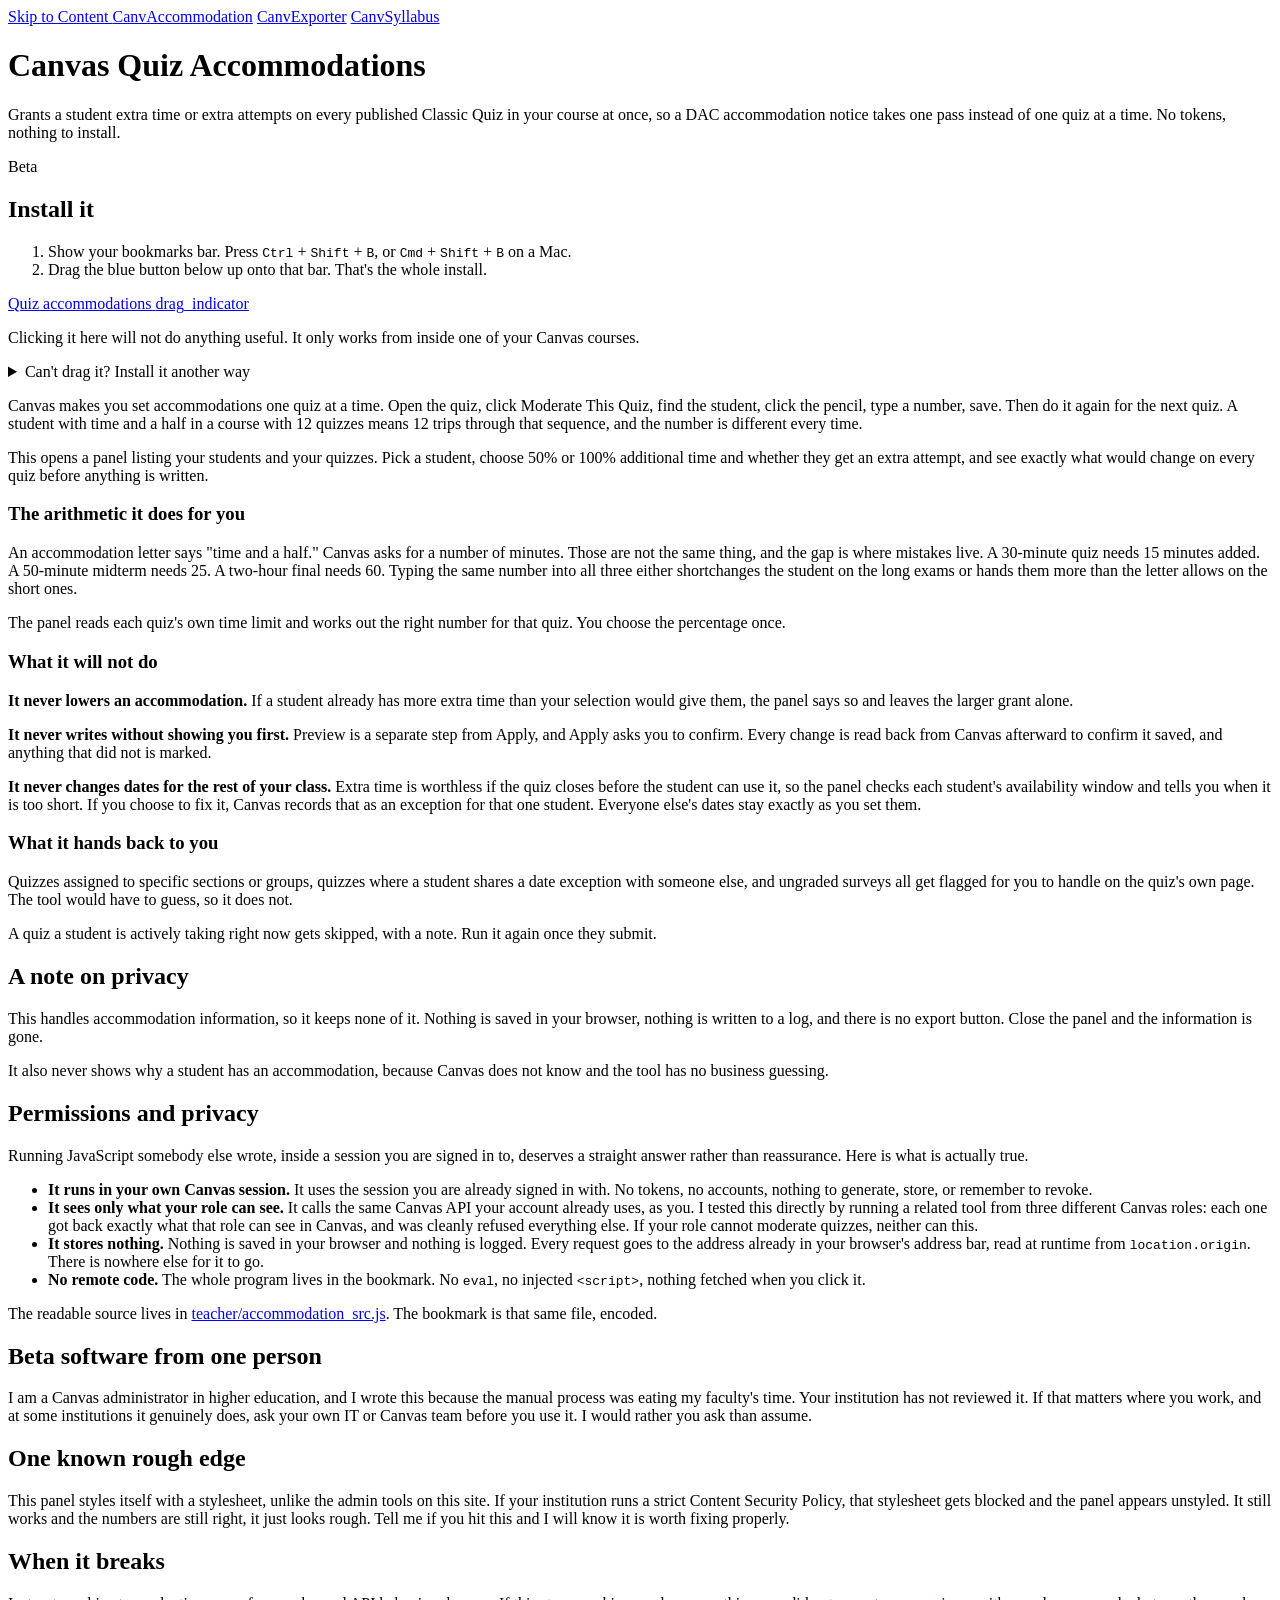
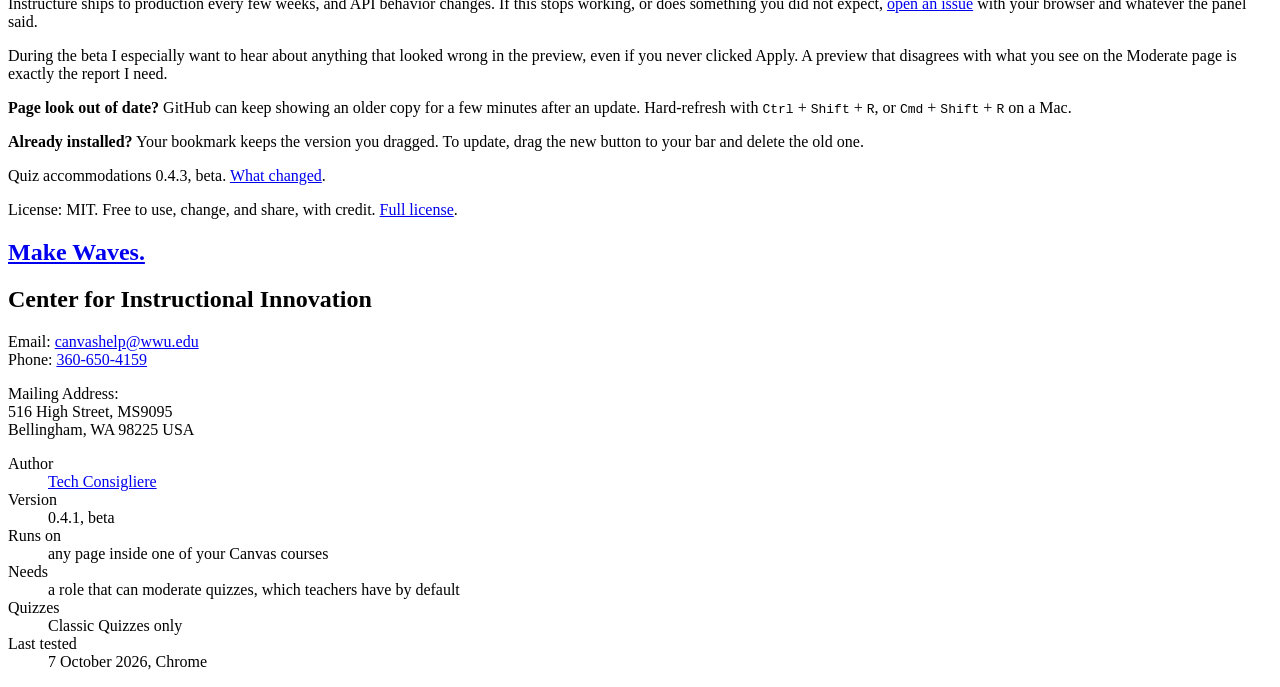
<file: index.html>
<!doctype html>
<html lang="en">
<head>
  <meta charset="utf-8">
  <meta name="viewport" content="width=device-width, initial-scale=1">
  <title>Canvas quiz accommodations</title>
  <meta name="description" content="Small browser tools for your own Canvas courses. Your account, your permissions, no tokens, nothing to install.">
  
</head>
<body>
  <header>
    <a href="#main-content" class="skip-link"><span class="skip-link-text">Skip to Content </span></a>
    
    <wwu-header sitename="Canvas Tools" sitename-link='https://canvastools.wwu.edu'></wwu-header>
    <wwu-main-nav>      
      <a href="https://wwu-webtech.github.io/CanvAccommodation/">CanvAccommodation</a>              
      <a href="https://wwu-webtech.github.io/CanvExporter">CanvExporter</a>          
      <a href="https://wwu-webtech.github.io/CanvSyllabus/">CanvSyllabus</a>     
    </wwu-main-nav>
  </header>
  
  <main id="main-content" class="page-content">
    <div class="region-wrapper">
      <div class="layout layout--onecol">
        <h1 class="text-align-center">Canvas Quiz Accommodations</h1>
        <div class="layout__region layout__region--content">          
          <p>Grants a student extra time or extra attempts on every published Classic Quiz in your course at once, so a DAC accommodation notice takes one pass instead of one quiz at a time. No tokens, nothing to install.</p>
          <div class="taxonomy-terms standard-margin--bottom"><span class="taxonomy-term">Beta</span></div>
          
          <div class="lightest-blue-bg standard-padding double-margin--top" id="install">
            <h2 class="no-margin--top">Install it</h2>
            <ol>
              <li>Show your bookmarks bar. Press <kbd>Ctrl</kbd> + <kbd>Shift</kbd> + <kbd>B</kbd>, or <kbd>Cmd</kbd> + <kbd>Shift</kbd> + <kbd>B</kbd> on a Mac.</li>
              <li>Drag the blue button below up onto that bar. That's the whole install.</li>
            </ol>
            <!-- TC:BOOKMARKLET src="teacher/accommodation.bookmarklet.txt" label="Quiz accommodations" -->
            <a class="cta with-icon" href="javascript:/*%0A%20*%20Quiz%20Accommodations%20for%20Canvas%20Classic%20Quizzes,%20v0.4%0A%20*%20techconsigliere%0A%20*%0A%20*%20Run%20from%20any%20page%20inside%20a%20Canvas%20course.%20It%20uses%20the%20signed-in%20user%27s%20own%0A%20*%20session%20and%20permissions.%20It%20reads%20the%20course%27s%20quizzes,%20the%20student%20roster,%0A%20*%20existing%20quiz%20extensions,%20and%20date%20overrides;%20previews%20what%20the%20chosen%0A%20*%20accommodations%20would%20change;%20and,%20only%20after%20the%20instructor%20confirms,%20writes%0A%20*%20those%20changes%20to%20Canvas%20and%20re-reads%20them%20to%20verify.%0A%20*%0A%20*%20Extensions%20are%20only%20ever%20raised,%20never%20reduced%20or%20removed.%20Where%20a%20quiz%27s%0A%20*%20availability%20window%20is%20too%20short%20for%20a%20student%27s%20accommodated%20time,%20the%0A%20*%20instructor%20can%20opt%20in%20to%20an%20individual%20date%20override%20for%20that%20student;%20the%0A%20*%20quiz%27s%20dates%20for%20the%20rest%20of%20the%20class%20never%20change.%0A%20*%0A%20*%20It%20stores%20nothing%20in%20the%20browser%20and%20sends%20nothing%20anywhere%20except%20the%0A%20*%20Canvas%20host%20it%20runs%20on.%0A%20*%0A%20*%20v0.4%0A%20*%20%20-%20Roster%20includes%20invited%20students%20%28enrolled%20but%20not%20yet%20accepted%29,%20who%20are%0A%20*%20%20%20%20most%20of%20the%20roster%20in%20week%20one,%20which%20is%20exactly%20when%20accommodation%0A%20*%20%20%20%20letters%20arrive.%20Their%20rows%20are%20tagged.%0A%20*%20%20-%20A%20403%20from%20a%20tripped%20rate%20limiter%20no%20longer%20reports%20itself%20as%20a%0A%20*%20%20%20%20permissions%20problem.%20The%20tool%20backs%20off,%20retries,%20and%20says%20which%20it%20was.%0A%20*/%0A%28%28%29%20=%3E%20%7B%0A%20%20%27use%20strict%27;%0A%0A%20%20const%20TOOL_ID%20=%20%27qacc-tool%27;%0A%20%20const%20VERSION%20=%20%270.4.3%27;%0A%20%20const%20HOME%20=%20%27https://techconsigliere.github.io/CanvAccommodation/%27;%0A%20%20const%20CONCURRENCY%20=%203;%20%20%20%20%20%20%20%20//%20reads%20in%20flight%20at%20once%20while%20loading%0A%20%20const%20RATE_FLOOR%20=%20150;%20%20%20%20%20%20%20//%20pause%20briefly%20when%20X-Rate-Limit-Remaining%20drops%20below%20this%0A%20%20const%20RATE_RETRIES%20=%203;%20%20%20%20%20%20%20//%20retries%20after%20a%20rate-limit%20refusal%0A%20%20const%20RATE_BACKOFF%20=%202000;%20%20%20%20//%20ms,%20multiplied%20by%20the%20attempt%20number%0A%0A%20%20//%20Running%20the%20bookmarklet%20a%20second%20time%20closes%20the%20panel.%0A%20%20const%20alreadyOpen%20=%20document.getElementById%28TOOL_ID%29;%0A%20%20if%20%28alreadyOpen%29%20%7B%20alreadyOpen.remove%28%29;%20return;%20%7D%0A%0A%20%20const%20match%20=%20location.pathname.match%28/%5E%5C/courses%5C/%28%5Cd+%29/%29;%0A%20%20if%20%28!match%29%20%7B%0A%20%20%20%20alert%28%27Quiz%20Accommodations:%20open%20a%20page%20inside%20a%20Canvas%20course,%20then%20run%20it%20again.%27%29;%0A%20%20%20%20return;%0A%20%20%7D%0A%20%20const%20courseId%20=%20match%5B1%5D;%0A%20%20const%20previousFocus%20=%20document.activeElement;%0A%0A%20%20//%20The%20access%20center%27s%20criteria.%20Extra%20time%20is%20one%20choice;%20the%20extra%20attempt%20is%20independent.%0A%20%20const%20TIME_PRESETS%20=%20%7B%0A%20%20%20%20none:%20%7B%20label:%20%27No%20extra%20time%27,%20%20%20%20%20%20%20%20extra:%20%28%29%20=%3E%200%20%7D,%0A%20%20%20%20p50:%20%20%7B%20label:%20%2750%25%20additional%20time%27,%20%20extra:%20%28limit%29%20=%3E%20Math.ceil%28limit%20*%200.5%29%20%7D,%0A%20%20%20%20p100:%20%7B%20label:%20%27100%25%20additional%20time%27,%20extra:%20%28limit%29%20=%3E%20limit%20%7D,%0A%20%20%7D;%0A%0A%20%20const%20TYPE_LABELS%20=%20%7B%0A%20%20%20%20practice_quiz:%20%27Practice%20quiz%27,%0A%20%20%20%20graded_survey:%20%27Graded%20survey%27,%0A%20%20%20%20survey:%20%27Ungraded%20survey%27,%0A%20%20%7D;%0A%0A%20%20const%20ACTION_TEXT%20=%20%7B%0A%20%20%20%20write:%20%27would%20write%27,%0A%20%20%20%20ok:%20%27already%20set%27,%0A%20%20%20%20kept:%20%27larger%20existing%20grant%20kept%27,%0A%20%20%7D;%0A%0A%20%20//%20How%20the%20instructor%20can%20resolve%20a%20window%20that%27s%20too%20short,%20for%20one%20student%20only.%0A%20%20const%20DATE_FIX_LABELS%20=%20%7B%0A%20%20%20%20none:%20%27Leave%20dates%20as%20they%20are%27,%0A%20%20%20%20extend:%20%27Extend%20%22Available%20until%22%20for%20this%20student%27,%0A%20%20%20%20earlier:%20%27Open%20earlier%20for%20this%20student%27,%0A%20%20%7D;%0A%0A%20%20//%20API%20field%20name%20-%3E%20our%20quiz/date%20property%20name.%0A%20%20const%20DATE_FIELDS%20=%20%7B%20unlock_at:%20%27unlockAt%27,%20due_at:%20%27dueAt%27,%20lock_at:%20%27lockAt%27%20%7D;%0A%0A%20%20const%20RATE_MESSAGE%20=%20%27Canvas%20is%20rate%20limiting%20these%20requests,%20which%20is%20a%20throttle,%20not%20a%20%27%20+%0A%20%20%20%20%27permissions%20problem.%20Wait%20a%20minute%20and%20run%20it%20again.%27;%0A%0A%20%20//%20Becomes%20true%20once%20Canvas%20has%20shown%20us%20an%20extension%20for%20a%20student%20who%20hasn%27t%0A%20%20//%20started%20a%20quiz%20%28a%20%22settings_only%22%20quiz%20submission%29.%20Until%20then%20we%20can%27t%20be%0A%20%20//%20sure%20the%20extension%20list%20includes%20them,%20which%20matters%20for%20the%20never-reduce%20rule.%0A%20%20let%20settingsOnlyConfirmed%20=%20false;%0A%0A%20%20/*%20----------------%20Canvas%20API%20----------------%20*/%0A%0A%20%20class%20ApiError%20extends%20Error%20%7B%0A%20%20%20%20constructor%28status,%20detail,%20rateLimited%20=%20false%29%20%7B%0A%20%20%20%20%20%20super%28%60Canvas%20returned%20$%7Bstatus%7D$%7Bdetail%20?%20%60:%20$%7Bdetail%7D%60%20:%20%27%27%7D%60%29;%0A%20%20%20%20%20%20this.status%20=%20status;%0A%20%20%20%20%20%20this.rateLimited%20=%20rateLimited;%0A%20%20%20%20%7D%0A%20%20%7D%0A%0A%20%20const%20sleep%20=%20%28ms%29%20=%3E%20new%20Promise%28%28resolve%29%20=%3E%20setTimeout%28resolve,%20ms%29%29;%0A%0A%20%20//%20Session-authenticated%20Canvas%20responses%20may%20start%20with%20%22while%281%29;%22%20as%0A%20%20//%20JSON-hijacking%20protection,%20so%20strip%20it%20before%20parsing%20instead%20of%20res.json%28%29.%0A%20%20const%20parseCanvasJson%20=%20%28text%29%20=%3E%20JSON.parse%28text.replace%28/%5Ewhile%5C%281%5C%29;/,%20%27%27%29%29;%0A%0A%20%20function%20firstErrors%28body%29%20%7B%0A%20%20%20%20const%20errs%20=%20body%20%26%26%20body.errors;%0A%20%20%20%20if%20%28Array.isArray%28errs%29%29%20return%20errs.map%28%28e%29%20=%3E%20e.message%20%7C%7C%20String%28e%29%29.join%28%27;%20%27%29;%0A%20%20%20%20if%20%28errs%20%26%26%20typeof%20errs%20===%20%27object%27%29%20%7B%0A%20%20%20%20%20%20return%20Object.values%28errs%29.flat%28%29.map%28%28e%29%20=%3E%20e.message%20%7C%7C%20String%28e%29%29.join%28%27;%20%27%29;%0A%20%20%20%20%7D%0A%20%20%20%20return%20%28body%20%26%26%20body.message%29%20%7C%7C%20%27%27;%0A%20%20%7D%0A%0A%20%20//%20Canvas%20answers%20a%20tripped%20rate%20limiter%20with%20403%20and%20a%20body%20that%20names%20it,%0A%20%20//%20which%20is%20indistinguishable%20from%20a%20permissions%20refusal%20unless%20you%20read%20the%0A%20%20//%20body.%20Telling%20a%20teacher%20they%20lack%20rights%20they%20actually%20hold%20sends%20them%20to%0A%20%20//%20the%20help%20desk%20with%20the%20wrong%20diagnosis,%20so%20check,%20back%20off,%20and%20retry.%20A%0A%20%20//%20throttled%20request%20is%20refused%20at%20the%20gate%20and%20never%20processed,%20so%20retrying%0A%20%20//%20it%20cannot%20double-apply%20a%20write.%0A%20%20async%20function%20request%28url,%20init%29%20%7B%0A%20%20%20%20for%20%28let%20attempt%20=%200;%20;%20attempt++%29%20%7B%0A%20%20%20%20%20%20const%20res%20=%20await%20fetch%28url,%20init%29;%0A%20%20%20%20%20%20if%20%28res.ok%29%20return%20res;%0A%0A%20%20%20%20%20%20const%20text%20=%20await%20res.text%28%29;%0A%20%20%20%20%20%20const%20limited%20=%20res.status%20===%20403%20%26%26%20/rate%20limit%20exceeded/i.test%28text%29;%0A%20%20%20%20%20%20if%20%28limited%20%26%26%20attempt%20%3C%20RATE_RETRIES%29%20%7B%0A%20%20%20%20%20%20%20%20await%20sleep%28RATE_BACKOFF%20*%20%28attempt%20+%201%29%29;%0A%20%20%20%20%20%20%20%20continue;%0A%20%20%20%20%20%20%7D%0A%20%20%20%20%20%20let%20detail%20=%20%27%27;%0A%20%20%20%20%20%20if%20%28limited%29%20%7B%0A%20%20%20%20%20%20%20%20detail%20=%20%27rate%20limit%20exceeded%27;%0A%20%20%20%20%20%20%7D%20else%20%7B%0A%20%20%20%20%20%20%20%20try%20%7B%20detail%20=%20firstErrors%28parseCanvasJson%28text%29%29;%20%7D%20catch%20%7B%20/*%20keep%20status%20only%20*/%20%7D%0A%20%20%20%20%20%20%7D%0A%20%20%20%20%20%20throw%20new%20ApiError%28res.status,%20detail,%20limited%29;%0A%20%20%20%20%7D%0A%20%20%7D%0A%0A%20%20//%20Canvas%20paginates%20with%20an%20RFC%205988%20Link%20header;%20follow%20rel=%22next%22%20until%20it%27s%20gone.%0A%20%20function%20nextLink%28header%29%20%7B%0A%20%20%20%20if%20%28!header%29%20return%20null;%0A%20%20%20%20for%20%28const%20part%20of%20header.split%28%27,%27%29%29%20%7B%0A%20%20%20%20%20%20const%20m%20=%20part.match%28/%3C%28%5B%5E%3E%5D+%29%3E;%5Cs*rel=%22next%22/%29;%0A%20%20%20%20%20%20if%20%28m%29%20return%20m%5B1%5D;%0A%20%20%20%20%7D%0A%20%20%20%20return%20null;%0A%20%20%7D%0A%0A%20%20async%20function%20getAll%28path,%20unwrap%20=%20%28body%29%20=%3E%20body%29%20%7B%0A%20%20%20%20let%20url%20=%20path%20+%20%28path.includes%28%27?%27%29%20?%20%27%26%27%20:%20%27?%27%29%20+%20%27per_page=100%27;%0A%20%20%20%20const%20items%20=%20%5B%5D;%0A%20%20%20%20while%20%28url%29%20%7B%0A%20%20%20%20%20%20const%20res%20=%20await%20request%28url,%20%7B%0A%20%20%20%20%20%20%20%20credentials:%20%27same-origin%27,%0A%20%20%20%20%20%20%20%20cache:%20%27no-store%27,%20%20//%20verification%20reads%20must%20come%20from%20Canvas,%20never%20the%20browser%20cache%0A%20%20%20%20%20%20%20%20headers:%20%7B%20Accept:%20%27application/json%27%20%7D,%0A%20%20%20%20%20%20%7D%29;%0A%20%20%20%20%20%20items.push%28...unwrap%28parseCanvasJson%28await%20res.text%28%29%29%29%29;%0A%20%20%20%20%20%20const%20remaining%20=%20Number%28res.headers.get%28%27X-Rate-Limit-Remaining%27%29%29;%0A%20%20%20%20%20%20if%20%28remaining%20%26%26%20remaining%20%3C%20RATE_FLOOR%29%20await%20sleep%281000%29;%0A%20%20%20%20%20%20url%20=%20nextLink%28res.headers.get%28%27Link%27%29%29;%0A%20%20%20%20%7D%0A%20%20%20%20return%20items;%0A%20%20%7D%0A%0A%20%20async%20function%20readSubmissions%28quizId%29%20%7B%0A%20%20%20%20const%20subs%20=%20await%20getAll%28%0A%20%20%20%20%20%20%60/api/v1/courses/$%7BcourseId%7D/quizzes/$%7BquizId%7D/submissions%60,%0A%20%20%20%20%20%20%28body%29%20=%3E%20body.quiz_submissions%20%7C%7C%20%5B%5D%0A%20%20%20%20%29;%0A%20%20%20%20const%20byUser%20=%20new%20Map%28%29;%0A%20%20%20%20for%20%28const%20s%20of%20subs%29%20%7B%0A%20%20%20%20%20%20byUser.set%28s.user_id,%20s%29;%0A%20%20%20%20%20%20if%20%28s.workflow_state%20===%20%27settings_only%27%29%20settingsOnlyConfirmed%20=%20true;%0A%20%20%20%20%7D%0A%20%20%20%20return%20byUser;%0A%20%20%7D%0A%0A%20%20const%20readOverrides%20=%20%28assignmentId%29%20=%3E%0A%20%20%20%20getAll%28%60/api/v1/courses/$%7BcourseId%7D/assignments/$%7BassignmentId%7D/overrides%60%29;%0A%0A%20%20//%20Canvas%20puts%20the%20CSRF%20token%20in%20a%20cookie;%20state-changing%20requests%20must%20echo%20it%0A%20%20//%20back%20in%20a%20header.%20URL-decode%20it%20first,%20since%20the%20cookie%20value%20is%20encoded.%0A%20%20function%20csrfToken%28%29%20%7B%0A%20%20%20%20const%20m%20=%20document.cookie.match%28/%28?:%5E%7C;%5Cs*%29_csrf_token=%28%5B%5E;%5D+%29/%29;%0A%20%20%20%20return%20m%20?%20decodeURIComponent%28m%5B1%5D%29%20:%20null;%0A%20%20%7D%0A%0A%20%20async%20function%20send%28method,%20path,%20body,%20token%29%20%7B%0A%20%20%20%20await%20request%28path,%20%7B%0A%20%20%20%20%20%20method,%0A%20%20%20%20%20%20credentials:%20%27same-origin%27,%0A%20%20%20%20%20%20headers:%20%7B%0A%20%20%20%20%20%20%20%20%27Content-Type%27:%20%27application/json%27,%0A%20%20%20%20%20%20%20%20Accept:%20%27application/json%27,%0A%20%20%20%20%20%20%20%20%27X-CSRF-Token%27:%20token,%0A%20%20%20%20%20%20%7D,%0A%20%20%20%20%20%20body:%20JSON.stringify%28body%29,%0A%20%20%20%20%7D%29;%0A%20%20%7D%0A%0A%20%20//%20One%20sentence%20naming%20why%20Canvas%20refused,%20for%20a%20failure%20that%20should%20stop%20the%20run.%0A%20%20function%20refusalMessage%28err,%20action,%20permission%29%20%7B%0A%20%20%20%20if%20%28err.rateLimited%29%20return%20%60Stopped.%20$%7BRATE_MESSAGE%7D%20Nothing%20further%20was%20written.%60;%0A%20%20%20%20if%20%28err.status%20===%20401%20%7C%7C%20err.status%20===%20403%29%20%7B%0A%20%20%20%20%20%20return%20%60Stopped.%20Canvas%20denied%20the%20$%7Baction%7D;%20you%20need%20permission%20to%20$%7Bpermission%7D%20in%20this%20course.%60;%0A%20%20%20%20%7D%0A%20%20%20%20return%20null;%0A%20%20%7D%0A%0A%20%20//%20Run%20fn%20over%20items%20with%20at%20most%20%60limit%60%20calls%20in%20flight.%0A%20%20async%20function%20mapPool%28items,%20limit,%20fn%29%20%7B%0A%20%20%20%20const%20results%20=%20new%20Array%28items.length%29;%0A%20%20%20%20let%20next%20=%200;%0A%20%20%20%20const%20worker%20=%20async%20%28%29%20=%3E%20%7B%0A%20%20%20%20%20%20while%20%28next%20%3C%20items.length%29%20%7B%0A%20%20%20%20%20%20%20%20const%20i%20=%20next++;%20%20//%20safe%20without%20a%20lock:%20JS%20runs%20this%20line%20atomically%20between%20awaits%0A%20%20%20%20%20%20%20%20results%5Bi%5D%20=%20await%20fn%28items%5Bi%5D,%20i%29;%0A%20%20%20%20%20%20%7D%0A%20%20%20%20%7D;%0A%20%20%20%20await%20Promise.all%28Array.from%28%7B%20length:%20Math.min%28limit,%20items.length%29%20%7D,%20worker%29%29;%0A%20%20%20%20return%20results;%0A%20%20%7D%0A%0A%20%20const%20toDate%20=%20%28v%29%20=%3E%20%28v%20?%20new%20Date%28v%29%20:%20null%29;%0A%0A%20%20async%20function%20loadCourse%28report%29%20%7B%0A%20%20%20%20report%28%27Loading%20quizzes%E2%80%A6%27%29;%0A%20%20%20%20const%20rawQuizzes%20=%20await%20getAll%28%60/api/v1/courses/$%7BcourseId%7D/quizzes%60%29;%0A%0A%20%20%20%20report%28%27Loading%20the%20student%20roster%E2%80%A6%27%29;%0A%20%20%20%20//%20type%5B%5D=StudentEnrollment%20leaves%20out%20the%20Student%20View%20test%20student.%0A%20%20%20%20//%20Invited%20students%20are%20enrolled%20but%20haven%27t%20accepted%20or%20logged%20in%20yet.%20They%0A%20%20%20%20//%20are%20most%20of%20the%20roster%20in%20week%20one,%20which%20is%20when%20accommodation%20letters%0A%20%20%20%20//%20arrive,%20so%20leaving%20them%20out%20hides%20exactly%20the%20students%20this%20tool%20exists%20for.%0A%20%20%20%20const%20enrollments%20=%20await%20getAll%28%0A%20%20%20%20%20%20%60/api/v1/courses/$%7BcourseId%7D/enrollments%60%20+%0A%20%20%20%20%20%20%60?type%5B%5D=StudentEnrollment%26state%5B%5D=active%26state%5B%5D=invited%60%0A%20%20%20%20%29;%0A%20%20%20%20//%20A%20student%20in%20two%20cross-listed%20sections%20has%20two%20enrollments;%20keep%20one%20row%0A%20%20%20%20//%20per%20person,%20and%20treat%20them%20as%20active%20if%20any%20one%20enrollment%20is%20active.%0A%20%20%20%20const%20students%20=%20new%20Map%28%29;%0A%20%20%20%20for%20%28const%20e%20of%20enrollments%29%20%7B%0A%20%20%20%20%20%20const%20invited%20=%20e.enrollment_state%20===%20%27invited%27;%0A%20%20%20%20%20%20const%20existing%20=%20students.get%28e.user_id%29;%0A%20%20%20%20%20%20if%20%28!existing%29%20%7B%0A%20%20%20%20%20%20%20%20students.set%28e.user_id,%20%7B%0A%20%20%20%20%20%20%20%20%20%20id:%20e.user_id,%0A%20%20%20%20%20%20%20%20%20%20name:%20e.user?.sortable_name%20%7C%7C%20e.user?.name%20%7C%7C%20%60User%20$%7Be.user_id%7D%60,%0A%20%20%20%20%20%20%20%20%20%20invited,%0A%20%20%20%20%20%20%20%20%7D%29;%0A%20%20%20%20%20%20%7D%20else%20if%20%28existing.invited%20%26%26%20!invited%29%20%7B%0A%20%20%20%20%20%20%20%20existing.invited%20=%20false;%0A%20%20%20%20%20%20%7D%0A%20%20%20%20%7D%0A%0A%20%20%20%20let%20read%20=%200;%0A%20%20%20%20const%20loaded%20=%20await%20mapPool%28rawQuizzes,%20CONCURRENCY,%20async%20%28q%29%20=%3E%20%7B%0A%20%20%20%20%20%20const%20subs%20=%20await%20readSubmissions%28q.id%29;%0A%20%20%20%20%20%20//%20Ungraded%20quizzes%20have%20no%20assignment,%20so%20they%20have%20no%20overrides%20to%20read.%0A%20%20%20%20%20%20const%20overrides%20=%20q.assignment_id%20?%20await%20readOverrides%28q.assignment_id%29%20:%20%5B%5D;%0A%20%20%20%20%20%20report%28%60Reading%20existing%20extensions%20and%20dates:%20quiz%20$%7B++read%7D%20of%20$%7BrawQuizzes.length%7D%E2%80%A6%60%29;%0A%20%20%20%20%20%20return%20%7B%20subs,%20overrides%20%7D;%0A%20%20%20%20%7D%29;%0A%0A%20%20%20%20const%20quizzes%20=%20rawQuizzes.map%28%28q,%20i%29%20=%3E%20%28%7B%0A%20%20%20%20%20%20id:%20q.id,%0A%20%20%20%20%20%20title:%20q.title,%0A%20%20%20%20%20%20url:%20q.html_url,%0A%20%20%20%20%20%20assignmentId:%20q.assignment_id%20%7C%7C%20null,%0A%20%20%20%20%20%20timeLimit:%20q.time_limit%20%7C%7C%200,%20%20//%20null%20or%200%20means%20untimed%0A%20%20%20%20%20%20attempts:%20q.allowed_attempts,%20%20//%20-1%20means%20unlimited%0A%20%20%20%20%20%20unlockAt:%20toDate%28q.unlock_at%29,%20//%20for%20an%20instructor,%20these%20are%20the%20class-wide%20dates%0A%20%20%20%20%20%20dueAt:%20toDate%28q.due_at%29,%0A%20%20%20%20%20%20lockAt:%20toDate%28q.lock_at%29,%0A%20%20%20%20%20%20onlyOverrides:%20Boolean%28q.only_visible_to_overrides%29,%0A%20%20%20%20%20%20published:%20q.published,%0A%20%20%20%20%20%20type:%20q.quiz_type,%20%20%20%20%20%20%20%20%20%20%20%20%20//%20assignment,%20practice_quiz,%20graded_survey,%20survey%0A%20%20%20%20%20%20subs:%20loaded%5Bi%5D.subs,%20%20%20%20%20%20%20%20%20%20//%20Map%20of%20user_id%20-%3E%20quiz%20submission%0A%20%20%20%20%20%20overrides:%20loaded%5Bi%5D.overrides,%0A%20%20%20%20%7D%29%29;%0A%0A%20%20%20%20return%20%7B%0A%20%20%20%20%20%20quizzes,%0A%20%20%20%20%20%20students:%20%5B...students.values%28%29%5D.sort%28%28a,%20b%29%20=%3E%20a.name.localeCompare%28b.name%29%29,%0A%20%20%20%20%7D;%0A%20%20%7D%0A%0A%20%20/*%20----------------%20Dates%20----------------%20*/%0A%0A%20%20//%20An%20override%20only%20carries%20the%20date%20fields%20it%20actually%20changes;%20Canvas%20leaves%0A%20%20//%20the%20others%20out%20of%20the%20JSON,%20and%20the%20student%20inherits%20the%20quiz%27s%20own%20date.%0A%20%20//%20So%20a%20missing%20key%20means%20%22inherit,%22%20while%20a%20key%20present%20with%20null%20means%0A%20%20//%20%22this%20student%20has%20no%20such%20date.%22%0A%20%20function%20effectiveDates%28quiz,%20override%29%20%7B%0A%20%20%20%20const%20dates%20=%20%7B%7D;%0A%20%20%20%20for%20%28const%20%5Bfield,%20prop%5D%20of%20Object.entries%28DATE_FIELDS%29%29%20%7B%0A%20%20%20%20%20%20dates%5Bprop%5D%20=%20override%20%26%26%20field%20in%20override%20?%20toDate%28override%5Bfield%5D%29%20:%20quiz%5Bprop%5D;%0A%20%20%20%20%7D%0A%20%20%20%20return%20dates;%0A%20%20%7D%0A%0A%20%20//%20Which%20dates%20apply%20to%20this%20student,%20and%20whether%20the%20tool%20can%20safely%20change%0A%20%20//%20them.%20Anything%20it%20can%27t%20reason%20about%20precisely%20goes%20to%20the%20instructor.%0A%20%20function%20dateContext%28quiz,%20overrides,%20studentId%29%20%7B%0A%20%20%20%20const%20base%20=%20effectiveDates%28quiz,%20null%29;%0A%20%20%20%20if%20%28!quiz.assignmentId%29%20%7B%0A%20%20%20%20%20%20return%20%7B%20manual:%20%27Ungraded%20quiz:%20adjust%20dates%20on%20the%20quiz%20edit%20page.%27,%20dates:%20base%20%7D;%0A%20%20%20%20%7D%0A%20%20%20%20if%20%28quiz.onlyOverrides%29%20%7B%0A%20%20%20%20%20%20return%20%7B%20manual:%20%27Quiz%20is%20assigned%20only%20to%20specific%20students%20or%20sections:%20adjust%20on%20the%20quiz%20edit%20page.%27,%20dates:%20base%20%7D;%0A%20%20%20%20%7D%0A%20%20%20%20if%20%28overrides.some%28%28o%29%20=%3E%20o.course_section_id%20%7C%7C%20o.group_id%29%29%20%7B%0A%20%20%20%20%20%20return%20%7B%20manual:%20%27Quiz%20has%20section%20or%20group%20dates:%20adjust%20on%20the%20quiz%20edit%20page.%27,%20dates:%20base%20%7D;%0A%20%20%20%20%7D%0A%20%20%20%20const%20mine%20=%20overrides.find%28%28o%29%20=%3E%20%28o.student_ids%20%7C%7C%20%5B%5D%29.includes%28studentId%29%29;%0A%20%20%20%20if%20%28mine%20%26%26%20mine.student_ids.length%20%3E%201%29%20%7B%0A%20%20%20%20%20%20return%20%7B%0A%20%20%20%20%20%20%20%20manual:%20%27Student%20shares%20an%20individual%20date%20override%20with%20other%20students:%20adjust%20on%20the%20quiz%20edit%20page.%27,%0A%20%20%20%20%20%20%20%20dates:%20effectiveDates%28quiz,%20mine%29,%0A%20%20%20%20%20%20%7D;%0A%20%20%20%20%7D%0A%20%20%20%20return%20%7B%20override:%20mine%20%7C%7C%20null,%20dates:%20effectiveDates%28quiz,%20mine%29%20%7D;%0A%20%20%7D%0A%0A%20%20const%20sameTime%20=%20%28a,%20b%29%20=%3E%20%28!a%20%26%26%20!b%29%20%7C%7C%20%28a%20%26%26%20b%20%26%26%20Math.abs%28a%20-%20b%29%20%3C%201000%29;%0A%0A%20%20function%20sameOverride%28a,%20b%29%20%7B%0A%20%20%20%20if%20%28!a%20%7C%7C%20!b%29%20return%20!a%20%26%26%20!b;%0A%20%20%20%20return%20a.id%20===%20b.id%20%26%26%0A%20%20%20%20%20%20Object.keys%28DATE_FIELDS%29.every%28%28f%29%20=%3E%20%28f%20in%20a%29%20===%20%28f%20in%20b%29%20%26%26%20sameTime%28toDate%28a%5Bf%5D%29,%20toDate%28b%5Bf%5D%29%29%29;%0A%20%20%7D%0A%0A%20%20//%20The%20dates%20that%20move%20for%20a%20fix.%20applyDateFix%20fills%20in%20the%20rest.%0A%20%20function%20fixDates%28mode,%20dates,%20shortfall%29%20%7B%0A%20%20%20%20const%20ms%20=%20shortfall%20*%2060000;%0A%20%20%20%20if%20%28mode%20===%20%27extend%27%29%20%7B%0A%20%20%20%20%20%20//%20Move%20%22Available%20until%22%20later,%20and%20the%20due%20date%20with%20it%20so%20the%20extended%0A%20%20%20%20%20%20//%20finish%20isn%27t%20marked%20late.%0A%20%20%20%20%20%20const%20fields%20=%20%7B%20lock_at:%20new%20Date%28dates.lockAt.getTime%28%29%20+%20ms%29%20%7D;%0A%20%20%20%20%20%20if%20%28dates.dueAt%29%20fields.due_at%20=%20new%20Date%28dates.dueAt.getTime%28%29%20+%20ms%29;%0A%20%20%20%20%20%20return%20fields;%0A%20%20%20%20%7D%0A%20%20%20%20if%20%28mode%20===%20%27earlier%27%29%20return%20%7B%20unlock_at:%20new%20Date%28dates.unlockAt.getTime%28%29%20-%20ms%29%20%7D;%0A%20%20%20%20return%20%7B%7D;%0A%20%20%7D%0A%0A%20%20/*%20----------------%20Inference%20and%20planning%20----------------%20*/%0A%0A%20%20const%20extOf%20=%20%28sub%29%20=%3E%20%28%7B%20time:%20sub?.extra_time%20%7C%7C%200,%20attempts:%20sub?.extra_attempts%20%7C%7C%200%20%7D%29;%0A%0A%20%20//%20Work%20out%20which%20criteria%20a%20student%27s%20existing%20extensions%20already%20reflect,%0A%20%20//%20so%20reruns%20open%20with%20accommodated%20students%20pre-selected.%0A%20%20function%20infer%28student,%20quizzes%29%20%7B%0A%20%20%20%20const%20result%20=%20%7B%20time:%20%27none%27,%20attempt:%20false,%20custom:%20false,%20notes:%20%5B%5D%20%7D;%0A%0A%20%20%20%20const%20timed%20=%20quizzes.filter%28%28q%29%20=%3E%20q.timeLimit%20%3E%200%29;%0A%20%20%20%20const%20granted%20=%20timed%0A%20%20%20%20%20%20.map%28%28q%29%20=%3E%20%28%7B%20q,%20extra:%20extOf%28q.subs.get%28student.id%29%29.time%20%7D%29%29%0A%20%20%20%20%20%20.filter%28%28g%29%20=%3E%20g.extra%20%3E%200%29;%0A%20%20%20%20if%20%28granted.length%29%20%7B%0A%20%20%20%20%20%20const%20fits%20=%20%5B%27p50%27,%20%27p100%27%5D.filter%28%28key%29%20=%3E%0A%20%20%20%20%20%20%20%20granted.every%28%28g%29%20=%3E%20g.extra%20===%20TIME_PRESETS%5Bkey%5D.extra%28g.q.timeLimit%29%29%29;%0A%20%20%20%20%20%20if%20%28fits.length%20===%201%29%20%7B%0A%20%20%20%20%20%20%20%20result.time%20=%20fits%5B0%5D;%0A%20%20%20%20%20%20%20%20result.notes.push%28%0A%20%20%20%20%20%20%20%20%20%20%60$%7BTIME_PRESETS%5Bfits%5B0%5D%5D.label%7D%20on%20$%7Bgranted.length%7D%20of%20$%7Btimed.length%7D%20timed%20quizzes%60%29;%0A%20%20%20%20%20%20%7D%20else%20%7B%0A%20%20%20%20%20%20%20%20result.custom%20=%20true;%0A%20%20%20%20%20%20%20%20result.notes.push%28%60Extra%20time%20on%20$%7Bgranted.length%7D%20quizzes%20doesn%27t%20match%20one%20preset%60%29;%0A%20%20%20%20%20%20%7D%0A%20%20%20%20%7D%0A%0A%20%20%20%20const%20limited%20=%20quizzes.filter%28%28q%29%20=%3E%20q.attempts%20%3E%200%29;%0A%20%20%20%20const%20extraAttempts%20=%20limited%0A%20%20%20%20%20%20.map%28%28q%29%20=%3E%20extOf%28q.subs.get%28student.id%29%29.attempts%29%0A%20%20%20%20%20%20.filter%28%28n%29%20=%3E%20n%20%3E%200%29;%0A%20%20%20%20if%20%28extraAttempts.length%29%20%7B%0A%20%20%20%20%20%20if%20%28extraAttempts.every%28%28n%29%20=%3E%20n%20===%201%29%29%20%7B%0A%20%20%20%20%20%20%20%20result.attempt%20=%20true;%0A%20%20%20%20%20%20%20%20result.notes.push%28%0A%20%20%20%20%20%20%20%20%20%20%60One%20extra%20attempt%20on%20$%7BextraAttempts.length%7D%20of%20$%7Blimited.length%7D%20limited-attempt%20quizzes%60%29;%0A%20%20%20%20%20%20%7D%20else%20%7B%0A%20%20%20%20%20%20%20%20result.custom%20=%20true;%0A%20%20%20%20%20%20%20%20result.notes.push%28%27Has%20extra%20attempts%20other%20than%20one%27%29;%0A%20%20%20%20%20%20%7D%0A%20%20%20%20%7D%0A%20%20%20%20return%20result;%0A%20%20%7D%0A%0A%20%20const%20compare%20=%20%28current,%20target%29%20=%3E%0A%20%20%20%20current%20===%20target%20?%20%27ok%27%20:%20current%20%3E%20target%20?%20%27kept%27%20:%20%27write%27;%0A%0A%20%20//%20Compare%20one%20student%27s%20chosen%20criteria%20with%20what%20one%20quiz%20already%20has.%0A%20%20//%20Never%20plans%20a%20reduction:%20a%20larger%20existing%20grant%20is%20reported%20as%20kept.%0A%20%20function%20planCell%28quiz,%20student,%20choice,%20now%29%20%7B%0A%20%20%20%20const%20sub%20=%20quiz.subs.get%28student.id%29;%0A%20%20%20%20const%20before%20=%20extOf%28sub%29;%0A%20%20%20%20const%20ctx%20=%20dateContext%28quiz,%20quiz.overrides,%20student.id%29;%0A%20%20%20%20const%20cell%20=%20%7B%0A%20%20%20%20%20%20before,%20hadSub:%20Boolean%28sub%29,%20fields:%20%7B%7D,%20ctx,%0A%20%20%20%20%20%20time:%20null,%20attempt:%20null,%20startBy:%20null,%20dateIssue:%20null,%20warnings:%20%5B%5D,%0A%20%20%20%20%7D;%0A%0A%20%20%20%20if%20%28choice.time%20!==%20%27none%27%20%26%26%20quiz.timeLimit%20%3E%200%29%20%7B%0A%20%20%20%20%20%20const%20target%20=%20TIME_PRESETS%5Bchoice.time%5D.extra%28quiz.timeLimit%29;%0A%20%20%20%20%20%20cell.time%20=%20%7B%20current:%20before.time,%20target,%20action:%20compare%28before.time,%20target%29%20%7D;%0A%20%20%20%20%20%20if%20%28cell.time.action%20===%20%27write%27%29%20cell.fields.extra_time%20=%20target;%0A%0A%20%20%20%20%20%20//%20%22Available%20until%22%20cuts%20off%20extra%20time,%20so%20check%20the%20student%27s%20own%20window.%0A%20%20%20%20%20%20const%20%7B%20unlockAt,%20lockAt%20%7D%20=%20ctx.dates;%0A%20%20%20%20%20%20const%20needed%20=%20quiz.timeLimit%20+%20Math.max%28before.time,%20target%29;%0A%20%20%20%20%20%20if%20%28lockAt%29%20%7B%0A%20%20%20%20%20%20%20%20cell.startBy%20=%20new%20Date%28lockAt.getTime%28%29%20-%20needed%20*%2060000%29;%0A%20%20%20%20%20%20%20%20const%20windowMin%20=%20unlockAt%20?%20%28lockAt%20-%20unlockAt%29%20/%2060000%20:%20Infinity;%0A%20%20%20%20%20%20%20%20if%20%28windowMin%20%3C%20needed%29%20%7B%0A%20%20%20%20%20%20%20%20%20%20//%20Round%20up:%20a%20window%20ending%20at%2011:59:59%20is%20a%20few%20seconds%20short%20of%20a%20whole%20minute.%0A%20%20%20%20%20%20%20%20%20%20cell.dateIssue%20=%20%7B%20needed,%20windowMin:%20Math.floor%28windowMin%29,%20shortfall:%20Math.ceil%28needed%20-%20windowMin%29%20%7D;%0A%20%20%20%20%20%20%20%20%7D%20else%20if%20%28lockAt%20%3E%20now%20%26%26%20cell.startBy%20%3C%20now%29%20%7B%0A%20%20%20%20%20%20%20%20%20%20cell.warnings.push%28%27Too%20late%20now%20to%20start%20and%20still%20get%20the%20full%20accommodated%20time%27%29;%0A%20%20%20%20%20%20%20%20%7D%0A%20%20%20%20%20%20%7D%0A%20%20%20%20%7D%0A%0A%20%20%20%20if%20%28choice.attempt%20%26%26%20quiz.attempts%20%3E%200%29%20%7B%0A%20%20%20%20%20%20cell.attempt%20=%20%7B%20current:%20before.attempts,%20target:%201,%20action:%20compare%28before.attempts,%201%29%20%7D;%0A%20%20%20%20%20%20if%20%28cell.attempt.action%20===%20%27write%27%29%20cell.fields.extra_attempts%20=%201;%0A%20%20%20%20%7D%0A%0A%20%20%20%20cell.writes%20=%20Object.keys%28cell.fields%29.length%20%3E%200;%0A%20%20%20%20//%20In%20Classic%20Quizzes,%20workflow_state%20%22untaken%22%20means%20an%20attempt%20is%20open%20right%20now.%0A%20%20%20%20if%20%28cell.writes%20%26%26%20sub?.workflow_state%20===%20%27untaken%27%29%20%7B%0A%20%20%20%20%20%20cell.warnings.push%28%22Attempt%20in%20progress%20now;%20Apply%20skips%20this%20until%20it%27s%20submitted%22%29;%0A%20%20%20%20%7D%0A%20%20%20%20return%20cell;%0A%20%20%7D%0A%0A%20%20/*%20----------------%20Applying%20----------------%20*/%0A%0A%20%20const%20STOP_UNSEEN%20=%0A%20%20%20%20%22Stopped.%20Canvas%20didn%27t%20return%20this%20student%27s%20extension%20when%20the%20tool%20re-read%20it,%20so%20this%20%22%20+%0A%20%20%20%20%22course%27s%20extension%20list%20appears%20to%20leave%20out%20students%20who%20haven%27t%20started%20a%20quiz.%20The%20tool%20%22%20+%0A%20%20%20%20%22can%27t%20see%20hand-granted%20extensions%20for%20those%20students,%20so%20it%20stopped%20rather%20than%20risk%20%22%20+%0A%20%20%20%20%22overwriting%20one.%20Check%20this%20student%20on%20the%20quiz%27s%20Moderate%20page.%22;%0A%0A%20%20async%20function%20applyExtensions%28quiz,%20entries,%20token,%20counts%29%20%7B%0A%20%20%20%20//%201.%20Re-read%20just%20before%20writing,%20so%20a%20change%20made%20since%20the%20preview%0A%20%20%20%20//%20%20%20%20%28a%20TA%20in%20another%20tab,%20say%29%20is%20never%20overwritten%20with%20stale%20numbers.%0A%20%20%20%20const%20fresh%20=%20await%20readSubmissions%28quiz.id%29;%0A%20%20%20%20const%20toSend%20=%20%5B%5D;%0A%20%20%20%20for%20%28const%20e%20of%20entries%29%20%7B%0A%20%20%20%20%20%20const%20sub%20=%20fresh.get%28e.student.id%29;%0A%20%20%20%20%20%20const%20now%20=%20extOf%28sub%29;%0A%20%20%20%20%20%20if%20%28now.time%20!==%20e.before.time%20%7C%7C%20now.attempts%20!==%20e.before.attempts%29%20%7B%0A%20%20%20%20%20%20%20%20e.mark%28%27skip%27,%20%27Extension%20not%20written:%20changed%20since%20the%20preview.%20Run%20Preview%20again.%27%29;%0A%20%20%20%20%20%20%20%20counts.skipped++;%0A%20%20%20%20%20%20%7D%20else%20if%20%28sub?.workflow_state%20===%20%27untaken%27%29%20%7B%0A%20%20%20%20%20%20%20%20e.mark%28%27skip%27,%20%22Extension%20not%20written:%20attempt%20in%20progress.%20Run%20again%20after%20it%27s%20submitted.%22%29;%0A%20%20%20%20%20%20%20%20counts.skipped++;%0A%20%20%20%20%20%20%7D%20else%20%7B%0A%20%20%20%20%20%20%20%20toSend.push%28%7B%20e,%20sub,%20now%20%7D%29;%0A%20%20%20%20%20%20%7D%0A%20%20%20%20%7D%0A%20%20%20%20if%20%28!toSend.length%29%20return%20null;%0A%0A%20%20%20%20//%202.%20Write.%20When%20Canvas%20returned%20a%20record%20for%20this%20student,%20the%20current%0A%20%20%20%20//%20%20%20%20values%20were%20just%20read,%20so%20resend%20the%20untouched%20field%20at%20its%20current%0A%20%20%20%20//%20%20%20%20value;%20that%20holds%20whether%20Canvas%20keeps%20or%20resets%20a%20field%20left%20out%20of%0A%20%20%20%20//%20%20%20%20the%20request.%20With%20no%20record,%20the%20current%20values%20aren%27t%20actually%0A%20%20%20%20//%20%20%20%20known,%20so%20send%20only%20the%20field%20being%20raised.%0A%20%20%20%20try%20%7B%0A%20%20%20%20%20%20await%20send%28%27POST%27,%20%60/api/v1/courses/$%7BcourseId%7D/quizzes/$%7Bquiz.id%7D/extensions%60,%20%7B%0A%20%20%20%20%20%20%20%20quiz_extensions:%20toSend.map%28%28%7B%20e,%20sub,%20now%20%7D%29%20=%3E%20%28%7B%0A%20%20%20%20%20%20%20%20%20%20user_id:%20e.student.id,%0A%20%20%20%20%20%20%20%20%20%20...%28sub%20?%20%7B%20extra_time:%20now.time,%20extra_attempts:%20now.attempts%20%7D%20:%20%7B%7D%29,%0A%20%20%20%20%20%20%20%20%20%20...e.fields,%0A%20%20%20%20%20%20%20%20%7D%29%29,%0A%20%20%20%20%20%20%7D,%20token%29;%0A%20%20%20%20%7D%20catch%20%28err%29%20%7B%0A%20%20%20%20%20%20for%20%28const%20%7B%20e%20%7D%20of%20toSend%29%20e.mark%28%27fail%27,%20%60Extension%20not%20written:%20$%7Berr.message%7D%60%29;%0A%20%20%20%20%20%20counts.failed%20+=%20toSend.length;%0A%20%20%20%20%20%20return%20refusalMessage%28err,%20%27write%27,%20%27moderate%20quizzes%27%29;%0A%20%20%20%20%7D%0A%0A%20%20%20%20//%203.%20Re-read%20and%20confirm%20Canvas%20now%20holds%20exactly%20what%20was%20intended:%0A%20%20%20%20//%20%20%20%20raised%20fields%20at%20their%20targets,%20and%20untouched%20fields%20unchanged.%0A%20%20%20%20const%20after%20=%20await%20readSubmissions%28quiz.id%29;%0A%20%20%20%20quiz.subs%20=%20after;%0A%20%20%20%20let%20stop%20=%20null;%0A%20%20%20%20for%20%28const%20%7B%20e%20%7D%20of%20toSend%29%20%7B%0A%20%20%20%20%20%20const%20sub%20=%20after.get%28e.student.id%29;%0A%20%20%20%20%20%20if%20%28!sub%29%20%7B%0A%20%20%20%20%20%20%20%20e.mark%28%27fail%27,%20%27Extension%20sent,%20but%20Canvas%20did%20not%20return%20it%20on%20re-read.%27%29;%0A%20%20%20%20%20%20%20%20counts.failed++;%0A%20%20%20%20%20%20%20%20stop%20=%20STOP_UNSEEN;%0A%20%20%20%20%20%20%20%20continue;%0A%20%20%20%20%20%20%7D%0A%20%20%20%20%20%20const%20v%20=%20extOf%28sub%29;%0A%20%20%20%20%20%20const%20timeOk%20=%20v.time%20===%20%28%27extra_time%27%20in%20e.fields%20?%20e.fields.extra_time%20:%20e.before.time%29;%0A%20%20%20%20%20%20const%20attemptsOk%20=%0A%20%20%20%20%20%20%20%20v.attempts%20===%20%28%27extra_attempts%27%20in%20e.fields%20?%20e.fields.extra_attempts%20:%20e.before.attempts%29;%0A%20%20%20%20%20%20if%20%28timeOk%20%26%26%20attemptsOk%29%20%7B%0A%20%20%20%20%20%20%20%20e.mark%28%27done%27,%20%27Extension%20written%20and%20verified%27%29;%0A%20%20%20%20%20%20%20%20counts.written++;%0A%20%20%20%20%20%20%7D%20else%20%7B%0A%20%20%20%20%20%20%20%20e.mark%28%27fail%27,%20%60Re-read%20shows%20+$%7Bv.time%7D%20min%20and%20+$%7Bv.attempts%7D%20attempts,%20not%20what%20was%20sent.%60%29;%0A%20%20%20%20%20%20%20%20counts.failed++;%0A%20%20%20%20%20%20%20%20stop%20=%20%27Stopped.%20Canvas%20saved%20something%20other%20than%20what%20was%20sent;%20review%20the%20marked%20cell%20%27%20+%0A%20%20%20%20%20%20%20%20%20%20%22on%20the%20quiz%27s%20Moderate%20page%20before%20running%20again.%22;%0A%20%20%20%20%20%20%7D%0A%20%20%20%20%7D%0A%20%20%20%20return%20stop;%0A%20%20%7D%0A%0A%20%20//%20Creates%20or%20updates%20one%20student%27s%20individual%20date%20override,%20then%20verifies%20it.%0A%20%20async%20function%20applyDateFix%28quiz,%20e,%20token,%20counts%29%20%7B%0A%20%20%20%20const%20fix%20=%20e.dateFix;%0A%20%20%20%20const%20base%20=%20%60/api/v1/courses/$%7BcourseId%7D/assignments/$%7Bquiz.assignmentId%7D/overrides%60;%0A%0A%20%20%20%20//%20Re-read%20first:%20if%20anyone%20changed%20this%20quiz%27s%20overrides%20since%20the%20preview,%0A%20%20%20%20//%20the%20computed%20dates%20may%20be%20wrong,%20so%20don%27t%20write.%0A%20%20%20%20const%20fresh%20=%20await%20readOverrides%28quiz.assignmentId%29;%0A%20%20%20%20const%20ctx%20=%20dateContext%28quiz,%20fresh,%20e.student.id%29;%0A%20%20%20%20if%20%28ctx.manual%20%7C%7C%20!sameOverride%28ctx.override,%20fix.ctx.override%29%29%20%7B%0A%20%20%20%20%20%20e.mark%28%27skip%27,%20%27Dates%20not%20changed:%20date%20settings%20changed%20since%20the%20preview.%20Run%20Preview%20again.%27%29;%0A%20%20%20%20%20%20counts.skipped++;%0A%20%20%20%20%20%20return%20null;%0A%20%20%20%20%7D%0A%0A%20%20%20%20//%20Write%20all%20three%20dates%20explicitly:%20the%20moved%20ones%20at%20their%20new%20values,%20the%0A%20%20%20%20//%20others%20at%20the%20student%27s%20current%20values.%20Leaving%20a%20date%20out%20would%20make%20the%0A%20%20%20%20//%20student%20inherit%20it%20invisibly,%20and%20the%20quiz%20edit%20page%20would%20show%20that%20date%0A%20%20%20%20//%20as%20blank%20on%20the%20student%27s%20card,%20which%20reads%20as%20%22no%20date%20at%20all.%22%0A%20%20%20%20const%20moved%20=%20fixDates%28fix.mode,%20ctx.dates,%20fix.shortfall%29;%0A%20%20%20%20const%20fields%20=%20%7B%7D;%0A%20%20%20%20for%20%28const%20%5Bf,%20prop%5D%20of%20Object.entries%28DATE_FIELDS%29%29%20%7B%0A%20%20%20%20%20%20fields%5Bf%5D%20=%20f%20in%20moved%20?%20moved%5Bf%5D%20:%20ctx.dates%5Bprop%5D;%0A%20%20%20%20%7D%0A%20%20%20%20const%20payload%20=%20%7B%7D;%0A%20%20%20%20for%20%28const%20%5Bf,%20d%5D%20of%20Object.entries%28fields%29%29%20payload%5Bf%5D%20=%20d%20?%20d.toISOString%28%29%20:%20null;%0A%20%20%20%20try%20%7B%0A%20%20%20%20%20%20if%20%28ctx.override%29%20%7B%0A%20%20%20%20%20%20%20%20await%20send%28%27PUT%27,%20%60$%7Bbase%7D/$%7Bctx.override.id%7D%60,%20%7B%20assignment_override:%20payload%20%7D,%20token%29;%0A%20%20%20%20%20%20%7D%20else%20%7B%0A%20%20%20%20%20%20%20%20await%20send%28%27POST%27,%20base,%20%7B%20assignment_override:%20%7B%20student_ids:%20%5Be.student.id%5D,%20...payload%20%7D%20%7D,%20token%29;%0A%20%20%20%20%20%20%7D%0A%20%20%20%20%7D%20catch%20%28err%29%20%7B%0A%20%20%20%20%20%20e.mark%28%27fail%27,%20%60Dates%20not%20changed:%20$%7Berr.message%7D%60%29;%0A%20%20%20%20%20%20counts.failed++;%0A%20%20%20%20%20%20return%20refusalMessage%28err,%20%27date%20change%27,%20%27edit%20quizzes%27%29;%0A%20%20%20%20%7D%0A%0A%20%20%20%20//%20Verify:%20the%20student%20must%20now%20have%20their%20own%20override%20carrying%20all%20three%0A%20%20%20%20//%20dates,%20each%20at%20exactly%20the%20value%20sent.%0A%20%20%20%20const%20after%20=%20await%20readOverrides%28quiz.assignmentId%29;%0A%20%20%20%20quiz.overrides%20=%20after;%0A%20%20%20%20const%20now%20=%20dateContext%28quiz,%20after,%20e.student.id%29;%0A%20%20%20%20const%20ok%20=%20!now.manual%20%26%26%20now.override%20%26%26%0A%20%20%20%20%20%20Object.entries%28DATE_FIELDS%29.every%28%28%5Bf,%20prop%5D%29%20=%3E%0A%20%20%20%20%20%20%20%20f%20in%20now.override%20%26%26%20sameTime%28now.dates%5Bprop%5D,%20fields%5Bf%5D%29%29;%0A%20%20%20%20if%20%28ok%29%20%7B%0A%20%20%20%20%20%20const%20moved%20=%20fix.mode%20===%20%27extend%27%0A%20%20%20%20%20%20%20%20?%20%60Available%20until%20is%20now%20$%7Bfmt%28now.dates.lockAt%29%7D%20for%20this%20student%60%0A%20%20%20%20%20%20%20%20:%20%60Available%20from%20is%20now%20$%7Bfmt%28now.dates.unlockAt%29%7D%20for%20this%20student%60;%0A%20%20%20%20%20%20e.mark%28%27done%27,%20%60$%7Bmoved%7D;%20verified%60%29;%0A%20%20%20%20%20%20counts.dates++;%0A%20%20%20%20%20%20return%20null;%0A%20%20%20%20%7D%0A%20%20%20%20e.mark%28%27fail%27,%20%22Date%20change%20sent,%20but%20the%20re-read%20dates%20don%27t%20match.%20Check%20the%20quiz%20edit%20page.%22%29;%0A%20%20%20%20counts.failed++;%0A%20%20%20%20return%20%22Stopped.%20Canvas%20saved%20different%20dates%20than%20were%20sent;%20review%20the%20marked%20cell%20on%20the%20quiz%27s%20%22%20+%0A%20%20%20%20%20%20%27edit%20page%20before%20running%20again.%27;%0A%20%20%7D%0A%0A%20%20//%20Works%20one%20quiz%20at%20a%20time:%20extensions%20first,%20then%20any%20date%20fixes.%0A%20%20//%20%60plan%60%20is%20%5B%7B%20quiz,%20entries%20%7D%5D;%20see%20renderPreview%20for%20an%20entry%27s%20shape.%0A%20%20async%20function%20applyPlan%28plan,%20report%29%20%7B%0A%20%20%20%20const%20token%20=%20csrfToken%28%29;%0A%20%20%20%20if%20%28!token%29%20throw%20new%20Error%28%22Couldn%27t%20find%20Canvas%27s%20security%20token.%20Reload%20the%20page%20and%20try%20again.%22%29;%0A%0A%20%20%20%20const%20counts%20=%20%7B%20written:%200,%20dates:%200,%20skipped:%200,%20failed:%200%20%7D;%0A%20%20%20%20let%20stop%20=%20null;%0A%0A%20%20%20%20for%20%28let%20qi%20=%200;%20qi%20%3C%20plan.length%20%26%26%20!stop;%20qi++%29%20%7B%0A%20%20%20%20%20%20const%20%7B%20quiz,%20entries%20%7D%20=%20plan%5Bqi%5D;%0A%20%20%20%20%20%20report%28%60Working%20on%20quiz%20$%7Bqi%20+%201%7D%20of%20$%7Bplan.length%7D:%20$%7Bquiz.title%7D%60%29;%0A%0A%20%20%20%20%20%20const%20extEntries%20=%20entries.filter%28%28e%29%20=%3E%20e.writes%29;%0A%20%20%20%20%20%20if%20%28extEntries.length%29%20stop%20=%20await%20applyExtensions%28quiz,%20extEntries,%20token,%20counts%29;%0A%0A%20%20%20%20%20%20for%20%28const%20e%20of%20entries%29%20%7B%0A%20%20%20%20%20%20%20%20if%20%28stop%29%20break;%0A%20%20%20%20%20%20%20%20if%20%28e.dateFix%20%26%26%20e.dateFix.mode%20!==%20%27none%27%29%20stop%20=%20await%20applyDateFix%28quiz,%20e,%20token,%20counts%29;%0A%20%20%20%20%20%20%7D%0A%20%20%20%20%7D%0A%0A%20%20%20%20if%20%28stop%29%20%7B%0A%20%20%20%20%20%20for%20%28const%20%7B%20entries%20%7D%20of%20plan%29%20%7B%0A%20%20%20%20%20%20%20%20for%20%28const%20e%20of%20entries%29%20if%20%28e.hasWork%28%29%20%26%26%20!e.marked%29%20e.mark%28%27skip%27,%20%27Not%20attempted%20%28run%20stopped%29%27%29;%0A%20%20%20%20%20%20%7D%0A%20%20%20%20%7D%0A%20%20%20%20return%20%7B%20...counts,%20stop%20%7D;%0A%20%20%7D%0A%0A%20%20/*%20----------------%20DOM%20helpers%20----------------%20*/%0A%0A%20%20//%20Build%20elements%20without%20innerHTML.%20Every%20string%20becomes%20a%20text%20node,%20so%20a%0A%20%20//%20quiz%20title%20or%20student%20name%20containing%20markup%20can%27t%20inject%20into%20the%20page.%0A%20%20function%20el%28tag,%20props%20=%20%7B%7D,%20...children%29%20%7B%0A%20%20%20%20const%20node%20=%20document.createElement%28tag%29;%0A%20%20%20%20for%20%28const%20%5Bkey,%20value%5D%20of%20Object.entries%28props%29%29%20%7B%0A%20%20%20%20%20%20if%20%28value%20==%20null%20%7C%7C%20value%20===%20false%29%20continue;%0A%20%20%20%20%20%20if%20%28key.startsWith%28%27on%27%29%29%20node.addEventListener%28key.slice%282%29,%20value%29;%0A%20%20%20%20%20%20else%20node.setAttribute%28key,%20value%20===%20true%20?%20%27%27%20:%20value%29;%0A%20%20%20%20%7D%0A%20%20%20%20for%20%28const%20child%20of%20children.flat%28%29%29%20%7B%0A%20%20%20%20%20%20if%20%28child%20==%20null%20%7C%7C%20child%20===%20false%29%20continue;%0A%20%20%20%20%20%20node.append%28child%20instanceof%20Node%20?%20child%20:%20document.createTextNode%28String%28child%29%29%29;%0A%20%20%20%20%7D%0A%20%20%20%20return%20node;%0A%20%20%7D%0A%0A%20%20const%20fmt%20=%20%28date%29%20=%3E%20date.toLocaleString%28%5B%5D,%20%7B%0A%20%20%20%20month:%20%27short%27,%20day:%20%27numeric%27,%20hour:%20%27numeric%27,%20minute:%20%272-digit%27,%0A%20%20%7D%29;%0A%0A%20%20function%20describeChoice%28choice%29%20%7B%0A%20%20%20%20const%20parts%20=%20%5B%5D;%0A%20%20%20%20if%20%28choice.time%20!==%20%27none%27%29%20parts.push%28TIME_PRESETS%5Bchoice.time%5D.label%29;%0A%20%20%20%20if%20%28choice.attempt%29%20parts.push%28%27one%20extra%20attempt%27%29;%0A%20%20%20%20return%20parts.join%28%27%20+%20%27%29;%0A%20%20%7D%0A%0A%20%20function%20quizTags%28q%29%20%7B%0A%20%20%20%20const%20tags%20=%20%5B%0A%20%20%20%20%20%20q.timeLimit%20?%20%60$%7Bq.timeLimit%7D%20min%60%20:%20%27Untimed%27,%0A%20%20%20%20%20%20q.attempts%20===%20-1%20?%20%27Unlimited%20attempts%27%20:%20%60$%7Bq.attempts%7D%20attempt$%7Bq.attempts%20===%201%20?%20%27%27%20:%20%27s%27%7D%60,%0A%20%20%20%20%5D;%0A%20%20%20%20if%20%28q.unlockAt%29%20tags.push%28%60Available%20from%20$%7Bfmt%28q.unlockAt%29%7D%60%29;%0A%20%20%20%20if%20%28q.lockAt%29%20tags.push%28%60Available%20until%20$%7Bfmt%28q.lockAt%29%7D%60%29;%0A%20%20%20%20if%20%28!q.published%29%20tags.push%28%27Unpublished%27%29;%0A%20%20%20%20if%20%28q.type%20!==%20%27assignment%27%29%20tags.push%28TYPE_LABELS%5Bq.type%5D%20%7C%7C%20q.type%29;%0A%20%20%20%20return%20tags.map%28%28t%29%20=%3E%20el%28%27span%27,%20%7B%20class:%20%27tag%27%20%7D,%20t%29%29;%0A%20%20%7D%0A%0A%20%20function%20changeLine%28label,%20current,%20target,%20unit,%20action%29%20%7B%0A%20%20%20%20const%20text%20=%20action%20===%20%27write%27%0A%20%20%20%20%20%20?%20%60$%7Blabel%7D:%20+$%7Bcurrent%7D%20%E2%86%92%20+$%7Btarget%7D$%7Bunit%7D%60%0A%20%20%20%20%20%20:%20%60$%7Blabel%7D:%20+$%7Bcurrent%7D$%7Bunit%7D%60;%0A%20%20%20%20return%20el%28%27div%27,%20%7B%20class:%20action%20%7D,%20%60$%7Btext%7D%20%28$%7BACTION_TEXT%5Baction%5D%7D%29%60%29;%0A%20%20%7D%0A%0A%20%20//%20Returns%20the%20cell,%20plus%20the%20date-fix%20%3Cselect%3E%20when%20one%20is%20offered.%0A%20%20function%20renderCell%28cell,%20tally,%20studentName,%20quizTitle%29%20%7B%0A%20%20%20%20const%20lines%20=%20%5B%5D;%0A%20%20%20%20let%20dateSelect%20=%20null;%0A%20%20%20%20if%20%28cell.time%29%20%7B%0A%20%20%20%20%20%20tally%5Bcell.time.action%5D++;%0A%20%20%20%20%20%20lines.push%28changeLine%28%27Time%27,%20cell.time.current,%20cell.time.target,%20%27%20min%27,%20cell.time.action%29%29;%0A%20%20%20%20%7D%0A%20%20%20%20if%20%28cell.attempt%29%20%7B%0A%20%20%20%20%20%20tally%5Bcell.attempt.action%5D++;%0A%20%20%20%20%20%20lines.push%28changeLine%28%27Attempts%27,%20cell.attempt.current,%201,%20%27%27,%20cell.attempt.action%29%29;%0A%20%20%20%20%7D%0A%20%20%20%20if%20%28cell.startBy%20%26%26%20!cell.dateIssue%29%20%7B%0A%20%20%20%20%20%20lines.push%28el%28%27div%27,%20%7B%20class:%20%27muted%27%20%7D,%20%60Start%20by%20$%7Bfmt%28cell.startBy%29%7D%60%29%29;%0A%20%20%20%20%7D%0A%20%20%20%20if%20%28cell.dateIssue%29%20%7B%0A%20%20%20%20%20%20tally.warnings++;%0A%20%20%20%20%20%20const%20%7B%20needed,%20windowMin,%20shortfall%20%7D%20=%20cell.dateIssue;%0A%20%20%20%20%20%20lines.push%28el%28%27div%27,%20%7B%20class:%20%27warn%27%20%7D,%0A%20%20%20%20%20%20%20%20%60%E2%9A%A0%20The%20availability%20window%20is%20$%7Bshortfall%7D%20min%20shorter%20than%20this%20student%27s%20accommodated%20%60%20+%0A%20%20%20%20%20%20%20%20%60time%20%28$%7Bneeded%7D%20min%20needed,%20$%7BwindowMin%7D%20min%20open%29.%60%29%29;%0A%20%20%20%20%20%20if%20%28cell.ctx.manual%29%20%7B%0A%20%20%20%20%20%20%20%20lines.push%28el%28%27div%27,%20%7B%20class:%20%27kept%27%20%7D,%20cell.ctx.manual%29%29;%0A%20%20%20%20%20%20%7D%20else%20%7B%0A%20%20%20%20%20%20%20%20tally.dateFixable++;%0A%20%20%20%20%20%20%20%20dateSelect%20=%20el%28%27select%27,%20%7B%0A%20%20%20%20%20%20%20%20%20%20%27aria-label%27:%20%60Date%20adjustment%20for%20$%7BstudentName%7D%20on%20$%7BquizTitle%7D%60,%0A%20%20%20%20%20%20%20%20%7D,%20Object.entries%28DATE_FIX_LABELS%29.map%28%28%5Bmode,%20label%5D%29%20=%3E%0A%20%20%20%20%20%20%20%20%20%20el%28%27option%27,%20%7B%20value:%20mode%20%7D,%20mode%20===%20%27none%27%20?%20label%20:%20%60$%7Blabel%7D%20%28$%7Bshortfall%7D%20min%29%60%29%29%29;%0A%20%20%20%20%20%20%20%20lines.push%28el%28%27div%27,%20%7B%20class:%20%27datefix%27%20%7D,%20dateSelect%29%29;%0A%20%20%20%20%20%20%7D%0A%20%20%20%20%7D%0A%20%20%20%20for%20%28const%20w%20of%20cell.warnings%29%20%7B%0A%20%20%20%20%20%20tally.warnings++;%0A%20%20%20%20%20%20lines.push%28el%28%27div%27,%20%7B%20class:%20%27warn%27%20%7D,%20%60%E2%9A%A0%20$%7Bw%7D%60%29%29;%0A%20%20%20%20%7D%0A%20%20%20%20if%20%28!lines.length%29%20lines.push%28el%28%27span%27,%20%7B%20class:%20%27muted%27%20%7D,%20%27Not%20applicable%27%29%29;%0A%20%20%20%20return%20%7B%20td:%20el%28%27td%27,%20%7B%7D,%20lines%29,%20dateSelect%20%7D;%0A%20%20%7D%0A%0A%20%20function%20currentNote%28found%29%20%7B%0A%20%20%20%20return%20found.notes.length%0A%20%20%20%20%20%20?%20%5Bfound.custom%20?%20el%28%27strong%27,%20%7B%20class:%20%27kept%27%20%7D,%20%27Custom,%20review.%20%27%29%20:%20null,%0A%20%20%20%20%20%20%20%20%20found.notes.join%28%27;%20%27%29%5D%0A%20%20%20%20%20%20:%20el%28%27span%27,%20%7B%20class:%20%27muted%27%20%7D,%20%27None%27%29;%0A%20%20%7D%0A%0A%20%20function%20planCounts%28plan%29%20%7B%0A%20%20%20%20let%20ext%20=%200,%20dates%20=%200;%0A%20%20%20%20for%20%28const%20%7B%20entries%20%7D%20of%20plan%20%7C%7C%20%5B%5D%29%20%7B%0A%20%20%20%20%20%20for%20%28const%20e%20of%20entries%29%20%7B%0A%20%20%20%20%20%20%20%20if%20%28e.writes%29%20ext++;%0A%20%20%20%20%20%20%20%20if%20%28e.dateFix%20%26%26%20e.dateFix.mode%20!==%20%27none%27%29%20dates++;%0A%20%20%20%20%20%20%7D%0A%20%20%20%20%7D%0A%20%20%20%20return%20%7B%20ext,%20dates%20%7D;%0A%20%20%7D%0A%0A%20%20const%20plural%20=%20%28n,%20one,%20many%29%20=%3E%20%60$%7Bn%7D%20$%7Bn%20===%201%20?%20one%20:%20many%7D%60;%0A%0A%20%20/*%20----------------%20Panel%20----------------%20*/%0A%0A%20%20const%20CSS%20=%20%60%0A@font-face%7Bfont-family:%22Fira%20Sans%22;font-weight:400;font-display:swap;src:url%28%22/CanvAccommodation/fonts/FiraSans-Regular.woff%22%29%20format%28%22woff%22%29%7D%0A@font-face%7Bfont-family:%22Fira%20Sans%22;font-weight:500;font-display:swap;src:url%28%22/CanvAccommodation/fonts/FiraSans-Medium.woff%22%29%20format%28%22woff%22%29%7D%0A@font-face%7Bfont-family:%22Fira%20Sans%22;font-weight:600;font-display:swap;src:url%28%22/CanvAccommodation/fonts/FiraSans-SemiBold.woff%22%29%20format%28%22woff%22%29%7D%0A@font-face%7Bfont-family:%22Fira%20Sans%22;font-weight:700;font-display:swap;src:url%28%22/CanvAccommodation/fonts/FiraSans-Bold.woff%22%29%20format%28%22woff%22%29%7D%0A%23$%7BTOOL_ID%7D%7Bposition:fixed;inset:4vh%204vw;z-index:100000;background:%23fff;color:%231C2023;%0A%20border:1px%20solid%20%23D8E0E6;border-radius:8px;box-shadow:0%2010px%2040px%20rgba%280,0,0,.3%29;%0A%20display:flex;flex-direction:column;font:14px/1.45%20%22Fira%20Sans%22,%22Helvetica%20Neue%22,Arial,sans-serif%7D%0A%23$%7BTOOL_ID%7D%20header%7Bdisplay:flex;align-items:center;justify-content:space-between;gap:12px;%0A%20padding:12px%2018px;border-bottom:1px%20solid%20%23D8E0E6%7D%0A%23$%7BTOOL_ID%7D%20h2%7Bmargin:0;font-size:18px%7D%0A%23$%7BTOOL_ID%7D%20h3%7Bmargin:16px%200%206px;font-size:16px%7D%0A%23$%7BTOOL_ID%7D%20.panel-body%7Boverflow:auto;padding:14px%2018px;flex:1%7D%0A%23$%7BTOOL_ID%7D%20.notice%7Bbackground:%23E8F2FA;border-left:4px%20solid%20%23003F87;padding:8px%2012px;margin:0%200%2012px%7D%0A%23$%7BTOOL_ID%7D%20.scroll%7Boverflow-x:auto%7D%0A%23$%7BTOOL_ID%7D%20table%7Bborder-collapse:collapse;width:100%25;margin:8px%200%2016px%7D%0A%23$%7BTOOL_ID%7D%20caption%7Btext-align:left;color:%2355656F;padding-bottom:6px%7D%0A%23$%7BTOOL_ID%7D%20th,%23$%7BTOOL_ID%7D%20td%7Bborder:1px%20solid%20%23D8E0E6;padding:6px%208px;text-align:left;vertical-align:top%7D%0A%23$%7BTOOL_ID%7D%20thead%20th%7Bbackground:%23F4F9FD%7D%0A%23$%7BTOOL_ID%7D%20.tag%7Bdisplay:inline-block;font-size:12px;font-weight:normal;padding:0%206px;%0A%20margin:3px%204px%200%200;border-radius:3px;background:%23eef0f1%7D%0A%23$%7BTOOL_ID%7D%20.tag.invited%7Bbackground:%23fdf6ec;color:%238a5300%7D%0A%23$%7BTOOL_ID%7D%20.write,%23$%7BTOOL_ID%7D%20.done%7Bcolor:%23006B3F;font-weight:bold%7D%0A%23$%7BTOOL_ID%7D%20.ok,%23$%7BTOOL_ID%7D%20.muted%7Bcolor:%2355656F%7D%0A%23$%7BTOOL_ID%7D%20.kept,%23$%7BTOOL_ID%7D%20.skip%7Bcolor:%238a5300%7D%0A%23$%7BTOOL_ID%7D%20.warn,%23$%7BTOOL_ID%7D%20.fail%7Bcolor:%23CC2D30;font-weight:bold%7D%0A%23$%7BTOOL_ID%7D%20.result%7Bmargin-top:4px;padding-top:4px;border-top:1px%20dashed%20%23D8E0E6%7D%0A%23$%7BTOOL_ID%7D%20.datefix%7Bmargin-top:4px%7D%0A%23$%7BTOOL_ID%7D%20.datefix%20select,%23$%7BTOOL_ID%7D%20.bulk%20select%7Bmax-width:100%25%7D%0A%23$%7BTOOL_ID%7D%20.bulk%7Bbackground:%23fdf6ec;border-left:4px%20solid%20%238a5300;padding:8px%2012px;margin:8px%200%7D%0A%23$%7BTOOL_ID%7D%20button%7Bfont:inherit;padding:6px%2014px;border-radius:4px;border:1px%20solid%20%23003F87;%0A%20background:%23003F87;color:%23fff;cursor:pointer%7D%0A%23$%7BTOOL_ID%7D%20button.secondary%7Bbackground:%23fff;color:%23003F87%7D%0A%23$%7BTOOL_ID%7D%20button:disabled%7Bopacity:.5;cursor:not-allowed%7D%0A%23$%7BTOOL_ID%7D%20:focus-visible%7Boutline:2px%20solid%20%23003F87;outline-offset:2px%7D%0A%23$%7BTOOL_ID%7D%20.credit%7Bpadding:8px%2018px;border-top:1px%20solid%20%23D8E0E6;font-size:12px;color:%2355656F%7D%0A%23$%7BTOOL_ID%7D%20.credit%20a%7Bcolor:%23003F87%7D%0A%23$%7BTOOL_ID%7D%20input%5Btype=search%5D%7Bfont:inherit;padding:5px%208px;width:min%28320px,100%25%29;%0A%20border:1px%20solid%20%23D8E0E6;border-radius:4px%7D%0A%60;%0A%0A%20%20const%20status%20=%20el%28%27p%27,%20%7B%20role:%20%27status%27,%20class:%20%27muted%27%20%7D,%20%27Starting%E2%80%A6%27%29;%0A%20%20const%20panelBody%20=%20el%28%27div%27,%20%7B%20class:%20%27panel-body%27%20%7D,%0A%20%20%20%20el%28%27p%27,%20%7B%20class:%20%27notice%27%20%7D,%0A%20%20%20%20%20%20%27Choose%20accommodations,%20preview%20the%20changes,%20then%20apply.%20Apply%20only%20adds%20extra%20time%20or%20an%20%27%20+%0A%20%20%20%20%20%20%27extra%20attempt;%20it%20never%20reduces%20or%20removes%20an%20existing%20extension.%20Date%20adjustments%20apply%20%27%20+%0A%20%20%20%20%20%20%22to%20one%20student%20only%20and%20never%20change%20the%20quiz%27s%20dates%20for%20the%20class.%22%29,%0A%20%20%20%20status%29;%0A%20%20const%20heading%20=%20el%28%27h2%27,%20%7B%20id:%20%60$%7BTOOL_ID%7D-title%60,%20tabindex:%20%27-1%27%20%7D,%20%27Quiz%20Accommodations%27%29;%0A%20%20const%20panel%20=%20el%28%27div%27,%20%7B%20id:%20TOOL_ID,%20role:%20%27dialog%27,%20%27aria-labelledby%27:%20%60$%7BTOOL_ID%7D-title%60%20%7D,%0A%20%20%20%20el%28%27style%27,%20%7B%7D,%20CSS%29,%0A%20%20%20%20el%28%27header%27,%20%7B%7D,%0A%20%20%20%20%20%20heading,%0A%20%20%20%20%20%20el%28%27button%27,%20%7B%20type:%20%27button%27,%20class:%20%27secondary%27,%20onclick:%20close%20%7D,%20%27Close%27%29%29,%0A%20%20%20%20panelBody,%0A%20%20%20%20//%20Credit%20line:%20tool,%20version,%20maker,%20and%20a%20way%20back%20to%20the%20install%20page.%0A%20%20%20%20//%20A%20plain%20link,%20so%20nothing%20is%20fetched%20or%20run.%0A%20%20%20%20el%28%27footer%27,%20%7B%20class:%20%27credit%27%20%7D,%0A%20%20%20%20%20%20%60Quiz%20accommodations%20$%7BVERSION%7D%20%5Cu00b7%20Technology%20Consigliere%20%5Cu00b7%20%60,%0A%20%20%20%20%20%20el%28%27a%27,%20%7B%20href:%20HOME,%20target:%20%27_blank%27,%20rel:%20%27noopener%20noreferrer%27%20%7D,%20%27Help%20and%20updates%27%29%29%29;%0A%0A%20%20let%20running%20=%20false;%0A%0A%20%20function%20onKey%28e%29%20%7B%20if%20%28e.key%20===%20%27Escape%27%20%26%26%20!running%29%20close%28%29;%20%7D%0A%0A%20%20function%20close%28%29%20%7B%0A%20%20%20%20if%20%28running%20%26%26%20!confirm%28%27Changes%20are%20still%20being%20written.%20Close%20anyway?%20Quizzes%20not%20yet%20reached%20will%20not%20be%20changed.%27%29%29%20%7B%0A%20%20%20%20%20%20return;%0A%20%20%20%20%7D%0A%20%20%20%20document.removeEventListener%28%27keydown%27,%20onKey%29;%0A%20%20%20%20panel.remove%28%29;%0A%20%20%20%20if%20%28previousFocus%20%26%26%20previousFocus.focus%29%20previousFocus.focus%28%29;%0A%20%20%7D%0A%0A%20%20function%20render%28%7B%20quizzes,%20students%20%7D%29%20%7B%0A%20%20%20%20if%20%28!quizzes.length%29%20%7B%20status.textContent%20=%20%27This%20course%20has%20no%20Classic%20Quizzes.%27;%20return;%20%7D%0A%20%20%20%20if%20%28!students.length%29%20%7B%20status.textContent%20=%20%27This%20course%20has%20no%20enrolled%20students.%27;%20return;%20%7D%0A%0A%20%20%20%20const%20timedCount%20=%20quizzes.filter%28%28q%29%20=%3E%20q.timeLimit%20%3E%200%29.length;%0A%20%20%20%20const%20invitedCount%20=%20students.filter%28%28s%29%20=%3E%20s.invited%29.length;%0A%20%20%20%20status.textContent%20=%0A%20%20%20%20%20%20%60$%7Bquizzes.length%7D%20quizzes%20%28$%7BtimedCount%7D%20timed%29,%20$%7Bstudents.length%7D%20enrolled%20students%60%20+%0A%20%20%20%20%20%20%28invitedCount%20?%20%60,%20$%7BinvitedCount%7D%20of%20whom%20haven%27t%20accepted%20the%20course%20invitation%20yet.%60%20:%20%27.%27%29;%0A%0A%20%20%20%20let%20plan%20=%20null;%20%20//%20set%20by%20a%20preview;%20cleared%20whenever%20selections%20change%0A%20%20%20%20const%20choices%20=%20new%20Map%28%29;%0A%20%20%20%20const%20noteCells%20=%20new%20Map%28%29;%0A%20%20%20%20const%20controls%20=%20%5B%5D;%0A%0A%20%20%20%20const%20previewNote%20=%20el%28%27span%27,%20%7B%20role:%20%27status%27,%20class:%20%27muted%27%20%7D%29;%0A%0A%20%20%20%20//%20Apply%20is%20available%20only%20when%20the%20current%20preview%20has%20something%20to%20do.%0A%20%20%20%20const%20refreshApply%20=%20%28%29%20=%3E%20%7B%0A%20%20%20%20%20%20const%20c%20=%20planCounts%28plan%29;%0A%20%20%20%20%20%20applyBtn.disabled%20=%20running%20%7C%7C%20!plan%20%7C%7C%20c.ext%20+%20c.dates%20===%200;%0A%20%20%20%20%20%20if%20%28plan%29%20%7B%0A%20%20%20%20%20%20%20%20previewNote.textContent%20=%20c.ext%20+%20c.dates%20===%200%0A%20%20%20%20%20%20%20%20%20%20?%20%27%20Nothing%20to%20write;%20everything%20is%20already%20in%20place.%27%0A%20%20%20%20%20%20%20%20%20%20:%20%27%27;%0A%20%20%20%20%20%20%7D%0A%20%20%20%20%7D;%0A%0A%20%20%20%20const%20invalidate%20=%20%28%29%20=%3E%20%7B%0A%20%20%20%20%20%20if%20%28!plan%29%20return;%0A%20%20%20%20%20%20plan%20=%20null;%0A%20%20%20%20%20%20refreshApply%28%29;%0A%20%20%20%20%20%20previewNote.textContent%20=%20%27%20Selections%20changed.%20Run%20Preview%20again%20before%20applying.%27;%0A%20%20%20%20%7D;%0A%0A%20%20%20%20const%20rows%20=%20students.map%28%28s%29%20=%3E%20%7B%0A%20%20%20%20%20%20const%20found%20=%20infer%28s,%20quizzes%29;%0A%20%20%20%20%20%20choices.set%28s.id,%20%7B%20time:%20found.time,%20attempt:%20found.attempt%20%7D%29;%0A%0A%20%20%20%20%20%20const%20select%20=%20el%28%27select%27,%20%7B%0A%20%20%20%20%20%20%20%20%27aria-label%27:%20%60Extra%20time%20for%20$%7Bs.name%7D%60,%0A%20%20%20%20%20%20%20%20onchange:%20%28e%29%20=%3E%20%7B%20choices.get%28s.id%29.time%20=%20e.target.value;%20invalidate%28%29;%20%7D,%0A%20%20%20%20%20%20%7D,%20Object.entries%28TIME_PRESETS%29.map%28%28%5Bkey,%20preset%5D%29%20=%3E%0A%20%20%20%20%20%20%20%20el%28%27option%27,%20%7B%20value:%20key,%20selected:%20key%20===%20found.time%20%7D,%20preset.label%29%29%29;%0A%0A%20%20%20%20%20%20const%20box%20=%20el%28%27input%27,%20%7B%0A%20%20%20%20%20%20%20%20type:%20%27checkbox%27,%0A%20%20%20%20%20%20%20%20%27aria-label%27:%20%60One%20extra%20attempt%20for%20$%7Bs.name%7D%60,%0A%20%20%20%20%20%20%20%20checked:%20found.attempt,%0A%20%20%20%20%20%20%20%20onchange:%20%28e%29%20=%3E%20%7B%20choices.get%28s.id%29.attempt%20=%20e.target.checked;%20invalidate%28%29;%20%7D,%0A%20%20%20%20%20%20%7D%29;%0A%20%20%20%20%20%20controls.push%28select,%20box%29;%0A%0A%20%20%20%20%20%20const%20noteCell%20=%20el%28%27td%27,%20%7B%7D,%20currentNote%28found%29%29;%0A%20%20%20%20%20%20noteCells.set%28s.id,%20noteCell%29;%0A%0A%20%20%20%20%20%20//%20Accommodations%20can%20be%20set%20before%20a%20student%20accepts%20the%20invitation,%20so%0A%20%20%20%20%20%20//%20these%20rows%20are%20usable;%20the%20tag%20just%20explains%20an%20unfamiliar%20name.%0A%20%20%20%20%20%20const%20nameCell%20=%20el%28%27th%27,%20%7B%20scope:%20%27row%27%20%7D,%0A%20%20%20%20%20%20%20%20s.name,%0A%20%20%20%20%20%20%20%20s.invited%20?%20%5Bel%28%27br%27%29,%20el%28%27span%27,%20%7B%20class:%20%27tag%20invited%27%20%7D,%20%27Invitation%20not%20yet%20accepted%27%29%5D%20:%20null%29;%0A%0A%20%20%20%20%20%20const%20row%20=%20el%28%27tr%27,%20%7B%7D,%20nameCell,%20el%28%27td%27,%20%7B%7D,%20select%29,%20el%28%27td%27,%20%7B%7D,%20box%29,%20noteCell%29;%0A%20%20%20%20%20%20row.dataset.name%20=%20s.name.toLowerCase%28%29;%0A%20%20%20%20%20%20return%20row;%0A%20%20%20%20%7D%29;%0A%0A%20%20%20%20const%20filter%20=%20el%28%27input%27,%20%7B%0A%20%20%20%20%20%20type:%20%27search%27,%0A%20%20%20%20%20%20placeholder:%20%27Filter%20students%27,%0A%20%20%20%20%20%20%27aria-label%27:%20%27Filter%20students%20by%20name%27,%0A%20%20%20%20%20%20oninput:%20%28e%29%20=%3E%20%7B%0A%20%20%20%20%20%20%20%20const%20q%20=%20e.target.value.trim%28%29.toLowerCase%28%29;%0A%20%20%20%20%20%20%20%20for%20%28const%20row%20of%20rows%29%20row.hidden%20=%20Boolean%28q%29%20%26%26%20!row.dataset.name.includes%28q%29;%0A%20%20%20%20%20%20%7D,%0A%20%20%20%20%7D%29;%0A%0A%20%20%20%20const%20roster%20=%20el%28%27div%27,%20%7B%20class:%20%27scroll%27%20%7D,%20el%28%27table%27,%20%7B%7D,%0A%20%20%20%20%20%20el%28%27caption%27,%20%7B%7D,%0A%20%20%20%20%20%20%20%20%22Set%20each%20accommodated%20student%27s%20criteria.%20Students%20who%20already%20have%20matching%20%22%20+%0A%20%20%20%20%20%20%20%20%27extensions%20are%20pre-selected.%20Students%20who%20have%20been%20added%20to%20the%20course%20but%20%27%20+%0A%20%20%20%20%20%20%20%20%27have%20not%20accepted%20the%20invitation%20are%20listed%20too,%20and%20accommodations%20can%20be%20set%20%27%20+%0A%20%20%20%20%20%20%20%20%27for%20them%20now.%27%29,%0A%20%20%20%20%20%20el%28%27thead%27,%20%7B%7D,%20el%28%27tr%27,%20%7B%7D,%0A%20%20%20%20%20%20%20%20el%28%27th%27,%20%7B%20scope:%20%27col%27%20%7D,%20%27Student%27%29,%0A%20%20%20%20%20%20%20%20el%28%27th%27,%20%7B%20scope:%20%27col%27%20%7D,%20%27Extra%20time%27%29,%0A%20%20%20%20%20%20%20%20el%28%27th%27,%20%7B%20scope:%20%27col%27%20%7D,%20%27One%20extra%20attempt%27%29,%0A%20%20%20%20%20%20%20%20el%28%27th%27,%20%7B%20scope:%20%27col%27%20%7D,%20%27Current%20extensions%27%29%29%29,%0A%20%20%20%20%20%20el%28%27tbody%27,%20%7B%7D,%20rows%29%29%29;%0A%0A%20%20%20%20const%20preview%20=%20el%28%27div%27%29;%0A%0A%20%20%20%20const%20previewBtn%20=%20el%28%27button%27,%20%7B%0A%20%20%20%20%20%20type:%20%27button%27,%0A%20%20%20%20%20%20onclick:%20%28%29%20=%3E%20%7B%0A%20%20%20%20%20%20%20%20plan%20=%20renderPreview%28quizzes,%20students,%20choices,%20preview,%20refreshApply%29;%0A%20%20%20%20%20%20%20%20refreshApply%28%29;%0A%20%20%20%20%20%20%7D,%0A%20%20%20%20%7D,%20%27Preview%20changes%27%29;%0A%0A%20%20%20%20const%20applyBtn%20=%20el%28%27button%27,%20%7B%20type:%20%27button%27,%20disabled:%20true,%20onclick:%20onApply%20%7D,%20%27Apply%27%29;%0A%0A%20%20%20%20async%20function%20onApply%28%29%20%7B%0A%20%20%20%20%20%20if%20%28!plan%20%7C%7C%20running%29%20return;%0A%20%20%20%20%20%20const%20c%20=%20planCounts%28plan%29;%0A%20%20%20%20%20%20const%20studentCount%20=%20new%20Set%28plan.flatMap%28%28p%29%20=%3E%20p.entries%0A%20%20%20%20%20%20%20%20.filter%28%28e%29%20=%3E%20e.hasWork%28%29%29.map%28%28e%29%20=%3E%20e.student.id%29%29%29.size;%0A%20%20%20%20%20%20const%20parts%20=%20%5B%5D;%0A%20%20%20%20%20%20if%20%28c.ext%29%20parts.push%28plural%28c.ext,%20%27extension%20change%27,%20%27extension%20changes%27%29%29;%0A%20%20%20%20%20%20if%20%28c.dates%29%20parts.push%28plural%28c.dates,%20%27date%20adjustment%27,%20%27date%20adjustments%27%29%29;%0A%0A%20%20%20%20%20%20let%20detail%20=%20%22%5Cn%5CnExtension%20changes%20only%20add%20extra%20time%20or%20an%20extra%20attempt;%20they%20never%20reduce%20or%20%22%20+%0A%20%20%20%20%20%20%20%20%27remove%20an%20existing%20extension.%27;%0A%20%20%20%20%20%20if%20%28c.dates%29%20%7B%0A%20%20%20%20%20%20%20%20detail%20+=%20%27%5Cn%5CnDate%20adjustments%20create%20or%20update%20an%20individual%20date%20override%20for%20that%20student%20%27%20+%0A%20%20%20%20%20%20%20%20%20%20%22only.%20The%20quiz%27s%20dates%20for%20the%20rest%20of%20the%20class%20don%27t%20change.%22;%0A%20%20%20%20%20%20%7D%0A%20%20%20%20%20%20if%20%28c.ext%20%26%26%20!settingsOnlyConfirmed%29%20%7B%0A%20%20%20%20%20%20%20%20detail%20+=%20%22%5Cn%5CnThis%20course%20hasn%27t%20yet%20shown%20an%20extension%20for%20a%20student%20who%20hasn%27t%20started%20a%20quiz.%20%22%20+%0A%20%20%20%20%20%20%20%20%20%20%22The%20tool%20checks%20for%20that%20after%20its%20first%20write%20and%20stops%20if%20Canvas%20doesn%27t%20return%20it.%22;%0A%20%20%20%20%20%20%7D%0A%20%20%20%20%20%20if%20%28!confirm%28%60Write%20$%7Bparts.join%28%27%20and%20%27%29%7D%20for%20$%7Bplural%28studentCount,%20%27student%27,%20%27students%27%29%7D?$%7Bdetail%7D%60%29%29%20%7B%0A%20%20%20%20%20%20%20%20return;%0A%20%20%20%20%20%20%7D%0A%0A%20%20%20%20%20%20running%20=%20true;%0A%20%20%20%20%20%20refreshApply%28%29;%0A%20%20%20%20%20%20previewBtn.disabled%20=%20true;%0A%20%20%20%20%20%20for%20%28const%20ctl%20of%20controls%29%20ctl.disabled%20=%20true;%0A%20%20%20%20%20%20for%20%28const%20ctl%20of%20preview.querySelectorAll%28%27select%27%29%29%20ctl.disabled%20=%20true;%0A%20%20%20%20%20%20previewNote.textContent%20=%20%27%27;%0A%0A%20%20%20%20%20%20const%20runPlan%20=%20plan;%0A%20%20%20%20%20%20plan%20=%20null;%20%20//%20a%20plan%20is%20used%20once;%20Canvas%20state%20has%20changed%20after%20it%20runs%0A%20%20%20%20%20%20try%20%7B%0A%20%20%20%20%20%20%20%20const%20r%20=%20await%20applyPlan%28runPlan,%20%28m%29%20=%3E%20%7B%20status.textContent%20=%20m;%20%7D%29;%0A%20%20%20%20%20%20%20%20status.className%20=%20r.stop%20%7C%7C%20r.failed%20?%20%27warn%27%20:%20%27muted%27;%0A%20%20%20%20%20%20%20%20status.textContent%20=%0A%20%20%20%20%20%20%20%20%20%20%60Result:%20$%7Bplural%28r.written,%20%27extension%20change%27,%20%27extension%20changes%27%29%7D%20and%20%60%20+%0A%20%20%20%20%20%20%20%20%20%20%60$%7Bplural%28r.dates,%20%27date%20adjustment%27,%20%27date%20adjustments%27%29%7D%20written%20and%20verified,%20%60%20+%0A%20%20%20%20%20%20%20%20%20%20%60$%7Br.skipped%7D%20skipped,%20$%7Br.failed%7D%20failed.%60%20+%20%28r.stop%20?%20%60%20$%7Br.stop%7D%60%20:%20%27%27%29;%0A%20%20%20%20%20%20%7D%20catch%20%28err%29%20%7B%0A%20%20%20%20%20%20%20%20//%20An%20error%20mid-run%20%28a%20dropped%20connection,%20say%29%20can%20land%20between%20a%20write%0A%20%20%20%20%20%20%20%20//%20and%20its%20verification,%20so%20unmarked%20cells%20are%20%22unknown%22,%20not%20%22unchanged%22.%0A%20%20%20%20%20%20%20%20for%20%28const%20%7B%20entries%20%7D%20of%20runPlan%29%20%7B%0A%20%20%20%20%20%20%20%20%20%20for%20%28const%20e%20of%20entries%29%20%7B%0A%20%20%20%20%20%20%20%20%20%20%20%20if%20%28e.hasWork%28%29%20%26%26%20!e.marked%29%20%7B%0A%20%20%20%20%20%20%20%20%20%20%20%20%20%20e.mark%28%27fail%27,%20%27Not%20confirmed:%20the%20run%20stopped%20with%20an%20error.%20Check%20this%20quiz%20in%20Canvas.%27%29;%0A%20%20%20%20%20%20%20%20%20%20%20%20%7D%0A%20%20%20%20%20%20%20%20%20%20%7D%0A%20%20%20%20%20%20%20%20%7D%0A%20%20%20%20%20%20%20%20status.className%20=%20%27warn%27;%0A%20%20%20%20%20%20%20%20status.textContent%20=%20%60Stopped:%20$%7Berr.message%7D.%20Cells%20marked%20%22Not%20confirmed%22%20need%20checking.%60;%0A%20%20%20%20%20%20%7D%20finally%20%7B%0A%20%20%20%20%20%20%20%20running%20=%20false;%0A%20%20%20%20%20%20%20%20refreshApply%28%29;%0A%20%20%20%20%20%20%20%20previewBtn.disabled%20=%20false;%0A%20%20%20%20%20%20%20%20for%20%28const%20ctl%20of%20controls%29%20ctl.disabled%20=%20false;%0A%20%20%20%20%20%20%20%20//%20Refresh%20the%20%22Current%20extensions%22%20column%20from%20the%20re-read%20data.%0A%20%20%20%20%20%20%20%20for%20%28const%20s%20of%20students%29%20%7B%0A%20%20%20%20%20%20%20%20%20%20noteCells.get%28s.id%29.replaceChildren%28...%5BcurrentNote%28infer%28s,%20quizzes%29%29%5D.flat%28%29.filter%28Boolean%29%29;%0A%20%20%20%20%20%20%20%20%7D%0A%20%20%20%20%20%20%7D%0A%20%20%20%20%7D%0A%0A%20%20%20%20panelBody.append%28%0A%20%20%20%20%20%20el%28%27h3%27,%20%7B%7D,%20%27Students%27%29,%0A%20%20%20%20%20%20filter,%0A%20%20%20%20%20%20roster,%0A%20%20%20%20%20%20el%28%27p%27,%20%7B%7D,%20previewBtn,%20%27%20%27,%20applyBtn,%20previewNote%29,%0A%20%20%20%20%20%20preview%29;%0A%20%20%7D%0A%0A%20%20//%20Draws%20the%20preview%20grid%20and%20returns%20the%20plan%20for%20Apply.%20Each%20entry%20is%0A%20%20//%20%7B%20student,%20before,%20fields,%20writes,%20hadSub,%20dateFix,%20marked,%20mark%28%29,%20hasWork%28%29%20%7D.%0A%20%20function%20renderPreview%28quizzes,%20students,%20choices,%20target,%20onPlanChange%29%20%7B%0A%20%20%20%20const%20now%20=%20new%20Date%28%29;%0A%20%20%20%20const%20selected%20=%20students.filter%28%28s%29%20=%3E%20%7B%0A%20%20%20%20%20%20const%20c%20=%20choices.get%28s.id%29;%0A%20%20%20%20%20%20return%20c.time%20!==%20%27none%27%20%7C%7C%20c.attempt;%0A%20%20%20%20%7D%29;%0A%0A%20%20%20%20target.replaceChildren%28%29;%0A%20%20%20%20if%20%28!selected.length%29%20%7B%0A%20%20%20%20%20%20target.append%28el%28%27p%27,%20%7B%20role:%20%27status%27%20%7D,%20%27No%20students%20have%20an%20accommodation%20selected.%27%29%29;%0A%20%20%20%20%20%20return%20null;%0A%20%20%20%20%7D%0A%0A%20%20%20%20const%20tally%20=%20%7B%20write:%200,%20ok:%200,%20kept:%200,%20warnings:%200,%20dateFixable:%200%20%7D;%0A%20%20%20%20const%20plan%20=%20%5B%5D;%0A%20%20%20%20const%20dateSelects%20=%20%5B%5D;%0A%20%20%20%20const%20headRow%20=%20el%28%27tr%27,%20%7B%7D,%0A%20%20%20%20%20%20el%28%27th%27,%20%7B%20scope:%20%27col%27%20%7D,%20%27Quiz%27%29,%0A%20%20%20%20%20%20selected.map%28%28s%29%20=%3E%20el%28%27th%27,%20%7B%20scope:%20%27col%27%20%7D,%0A%20%20%20%20%20%20%20%20s.name,%20el%28%27br%27%29,%20el%28%27span%27,%20%7B%20class:%20%27muted%27%20%7D,%20describeChoice%28choices.get%28s.id%29%29%29%29%29%29;%0A%0A%20%20%20%20//%20Rows%20are%20built%20before%20the%20summary%20below,%20so%20the%20tally%20is%20complete%20when%20it%27s%20read.%0A%20%20%20%20const%20bodyRows%20=%20quizzes.map%28%28q%29%20=%3E%20%7B%0A%20%20%20%20%20%20const%20entries%20=%20%5B%5D;%0A%20%20%20%20%20%20const%20cells%20=%20selected.map%28%28s%29%20=%3E%20%7B%0A%20%20%20%20%20%20%20%20const%20cell%20=%20planCell%28q,%20s,%20choices.get%28s.id%29,%20now%29;%0A%20%20%20%20%20%20%20%20const%20%7B%20td,%20dateSelect%20%7D%20=%20renderCell%28cell,%20tally,%20s.name,%20q.title%29;%0A%20%20%20%20%20%20%20%20if%20%28cell.writes%20%7C%7C%20dateSelect%29%20%7B%0A%20%20%20%20%20%20%20%20%20%20const%20entry%20=%20%7B%0A%20%20%20%20%20%20%20%20%20%20%20%20student:%20s,%20before:%20cell.before,%20fields:%20cell.fields,%20writes:%20cell.writes,%0A%20%20%20%20%20%20%20%20%20%20%20%20hadSub:%20cell.hadSub,%20marked:%20false,%0A%20%20%20%20%20%20%20%20%20%20%20%20dateFix:%20dateSelect%0A%20%20%20%20%20%20%20%20%20%20%20%20%20%20?%20%7B%20mode:%20%27none%27,%20ctx:%20cell.ctx,%20shortfall:%20cell.dateIssue.shortfall%20%7D%0A%20%20%20%20%20%20%20%20%20%20%20%20%20%20:%20null,%0A%20%20%20%20%20%20%20%20%20%20%20%20hasWork%28%29%20%7B%20return%20entry.writes%20%7C%7C%20Boolean%28entry.dateFix%20%26%26%20entry.dateFix.mode%20!==%20%27none%27%29;%20%7D,%0A%20%20%20%20%20%20%20%20%20%20%20%20mark%28kind,%20text%29%20%7B%0A%20%20%20%20%20%20%20%20%20%20%20%20%20%20entry.marked%20=%20true;%0A%20%20%20%20%20%20%20%20%20%20%20%20%20%20td.append%28el%28%27div%27,%20%7B%20class:%20%60result%20$%7Bkind%7D%60%20%7D,%20text%29%29;%0A%20%20%20%20%20%20%20%20%20%20%20%20%7D,%0A%20%20%20%20%20%20%20%20%20%20%7D;%0A%20%20%20%20%20%20%20%20%20%20if%20%28dateSelect%29%20%7B%0A%20%20%20%20%20%20%20%20%20%20%20%20dateSelect.addEventListener%28%27change%27,%20%28%29%20=%3E%20%7B%0A%20%20%20%20%20%20%20%20%20%20%20%20%20%20entry.dateFix.mode%20=%20dateSelect.value;%0A%20%20%20%20%20%20%20%20%20%20%20%20%20%20onPlanChange%28%29;%0A%20%20%20%20%20%20%20%20%20%20%20%20%7D%29;%0A%20%20%20%20%20%20%20%20%20%20%20%20dateSelects.push%28dateSelect%29;%0A%20%20%20%20%20%20%20%20%20%20%7D%0A%20%20%20%20%20%20%20%20%20%20entries.push%28entry%29;%0A%20%20%20%20%20%20%20%20%7D%0A%20%20%20%20%20%20%20%20return%20td;%0A%20%20%20%20%20%20%7D%29;%0A%20%20%20%20%20%20if%20%28entries.length%29%20plan.push%28%7B%20quiz:%20q,%20entries%20%7D%29;%0A%20%20%20%20%20%20return%20el%28%27tr%27,%20%7B%7D,%0A%20%20%20%20%20%20%20%20el%28%27th%27,%20%7B%20scope:%20%27row%27%20%7D,%0A%20%20%20%20%20%20%20%20%20%20el%28%27a%27,%20%7B%20href:%20q.url,%20target:%20%27_blank%27,%20rel:%20%27noopener%27%20%7D,%20q.title%29,%0A%20%20%20%20%20%20%20%20%20%20el%28%27br%27%29,%0A%20%20%20%20%20%20%20%20%20%20quizTags%28q%29%29,%0A%20%20%20%20%20%20%20%20cells%29;%0A%20%20%20%20%7D%29;%0A%0A%20%20%20%20const%20extCount%20=%20planCounts%28plan%29.ext;%0A%20%20%20%20const%20previewHeading%20=%20el%28%27h3%27,%20%7B%20tabindex:%20%27-1%27%20%7D,%20%27Preview%27%29;%0A%20%20%20%20target.append%28%0A%20%20%20%20%20%20previewHeading,%0A%20%20%20%20%20%20el%28%27p%27,%20%7B%20role:%20%27status%27%20%7D,%0A%20%20%20%20%20%20%20%20%60$%7Bplural%28extCount,%20%27extension%20change%27,%20%27extension%20changes%27%29%7D%20would%20be%20written%20%60%20+%0A%20%20%20%20%20%20%20%20%60%28one%20per%20student%20per%20quiz,%20$%7Btally.write%7D%20settings%20in%20all%29,%20$%7Btally.ok%7D%20already%20in%20place,%20%60%20+%0A%20%20%20%20%20%20%20%20%60$%7Btally.kept%7D%20larger%20existing%20grants%20kept,%20$%7Btally.warnings%7D%20warnings.%20%60%20+%0A%20%20%20%20%20%20%20%20%27Nothing%20has%20been%20written%20yet.%27%29%29;%0A%0A%20%20%20%20//%20One%20control%20to%20set%20every%20offered%20date%20adjustment%20at%20once;%20each%20cell%27s%0A%20%20%20%20//%20own%20menu%20can%20still%20override%20it%20afterward.%0A%20%20%20%20if%20%28dateSelects.length%29%20%7B%0A%20%20%20%20%20%20const%20bulk%20=%20el%28%27select%27,%20%7B%0A%20%20%20%20%20%20%20%20%27aria-label%27:%20%27Date%20adjustment%20for%20every%20quiz%20whose%20window%20is%20too%20short%27,%0A%20%20%20%20%20%20%20%20onchange:%20%28e%29%20=%3E%20%7B%0A%20%20%20%20%20%20%20%20%20%20for%20%28const%20sel%20of%20dateSelects%29%20%7B%0A%20%20%20%20%20%20%20%20%20%20%20%20sel.value%20=%20e.target.value;%0A%20%20%20%20%20%20%20%20%20%20%20%20sel.dispatchEvent%28new%20Event%28%27change%27%29%29;%0A%20%20%20%20%20%20%20%20%20%20%7D%0A%20%20%20%20%20%20%20%20%7D,%0A%20%20%20%20%20%20%7D,%20Object.entries%28DATE_FIX_LABELS%29.map%28%28%5Bmode,%20label%5D%29%20=%3E%20el%28%27option%27,%20%7B%20value:%20mode%20%7D,%20label%29%29%29;%0A%20%20%20%20%20%20target.append%28el%28%27div%27,%20%7B%20class:%20%27bulk%27%20%7D,%0A%20%20%20%20%20%20%20%20el%28%27p%27,%20%7B%20style:%20%27margin:0%200%206px%27%20%7D,%0A%20%20%20%20%20%20%20%20%20%20%60$%7Bplural%28dateSelects.length,%20%27quiz%20window%20is%27,%20%27quiz%20windows%20are%27%29%7D%20too%20short%20for%20a%20%60%20+%0A%20%20%20%20%20%20%20%20%20%20%22student%27s%20accommodated%20time.%20Choose%20an%20adjustment%20here%20for%20all%20of%20them,%20or%20per%20quiz%20in%20the%20grid.%20%22%20+%0A%20%20%20%20%20%20%20%20%20%20%22Opening%20earlier%20lets%20the%20student%20see%20the%20quiz%20before%20classmates;%20extending%20lets%20classmates%20%22%20+%0A%20%20%20%20%20%20%20%20%20%20%27finish%20first.%20Either%20applies%20to%20that%20student%20only.%27%29,%0A%20%20%20%20%20%20%20%20bulk%29%29;%0A%20%20%20%20%7D%0A%0A%20%20%20%20target.append%28el%28%27div%27,%20%7B%20class:%20%27scroll%27%20%7D,%20el%28%27table%27,%20%7B%7D,%0A%20%20%20%20%20%20el%28%27thead%27,%20%7B%7D,%20headRow%29,%0A%20%20%20%20%20%20el%28%27tbody%27,%20%7B%7D,%20bodyRows%29%29%29%29;%0A%20%20%20%20previewHeading.focus%28%29;%0A%20%20%20%20return%20plan;%0A%20%20%7D%0A%0A%20%20/*%20----------------%20Start%20----------------%20*/%0A%0A%20%20document.body.append%28panel%29;%0A%20%20document.addEventListener%28%27keydown%27,%20onKey%29;%0A%20%20heading.focus%28%29;%0A%0A%20%20loadCourse%28%28message%29%20=%3E%20%7B%20status.textContent%20=%20message;%20%7D%29%0A%20%20%20%20.then%28render%29%0A%20%20%20%20.catch%28%28err%29%20=%3E%20%7B%0A%20%20%20%20%20%20status.className%20=%20%27warn%27;%0A%20%20%20%20%20%20if%20%28err.rateLimited%29%20%7B%0A%20%20%20%20%20%20%20%20status.textContent%20=%20RATE_MESSAGE;%0A%20%20%20%20%20%20%7D%20else%20if%20%28err.status%20===%20401%20%7C%7C%20err.status%20===%20403%29%20%7B%0A%20%20%20%20%20%20%20%20status.textContent%20=%20%27Canvas%20denied%20access.%20You%20need%20permission%20to%20moderate%20quizzes%20in%20this%20course.%27;%0A%20%20%20%20%20%20%7D%20else%20%7B%0A%20%20%20%20%20%20%20%20status.textContent%20=%20%60Could%20not%20load%20course%20data:%20$%7Berr.message%7D%60;%0A%20%20%20%20%20%20%7D%0A%20%20%20%20%7D%29;%0A%7D%29%28%29;%0A">Quiz accommodations <span class="component-icon"><span class="material-icons">drag_indicator</span></a>
            <!-- /TC:BOOKMARKLET -->
            <p>Clicking it here will not do anything useful. It only works from inside one of your Canvas courses.</p>
            <details>
              <summary>Can't drag it? Install it another way</summary>
              <p class="font-size--smaller">Right-click your bookmarks bar, choose <strong>Add page</strong> in Chrome or <strong>Add Bookmark</strong> in Firefox, name it, and paste the contents of <a href="https://github.com/techconsigliere/CanvAccommodation/blob/main/teacher/accommodation.bookmarklet.txt">teacher/accommodation.bookmarklet.txt</a> into the URL field.</p>
            </details>
          </div>     
          
          <p>Canvas makes you set accommodations one quiz at a time. Open the quiz, click Moderate This Quiz, find the student, click the pencil, type a number, save. Then do it again for the next quiz. A student with time and a half in a course with 12 quizzes means 12 trips through that sequence, and the number is different every time.</p>
          
          <p>This opens a panel listing your students and your quizzes. Pick a student, choose 50% or 100% additional time and whether they get an extra attempt, and see exactly what would change on every quiz before anything is written.</p>
          
          <h3>The arithmetic it does for you</h3>
          
          <p>An accommodation letter says "time and a half." Canvas asks for a number of minutes. Those are not the same thing, and the gap is where mistakes live. A 30-minute quiz needs 15 minutes added. A 50-minute midterm needs 25. A two-hour final needs 60. Typing the same number into all three either shortchanges the student on the long exams or hands them more than the letter allows on the short ones.</p>
          
          <p>The panel reads each quiz's own time limit and works out the right number for that quiz. You choose the percentage once.</p>
          
          <h3>What it will not do</h3>
          
          <p><b>It never lowers an accommodation.</b> If a student already has more extra time than your selection would give them, the panel says so and leaves the larger grant alone.</p>
          
          <p><b>It never writes without showing you first.</b> Preview is a separate step from Apply, and Apply asks you to confirm. Every change is read back from Canvas afterward to confirm it saved, and anything that did not is marked.</p>
          
          <p><b>It never changes dates for the rest of your class.</b> Extra time is worthless if the quiz closes before the student can use it, so the panel checks each student's availability window and tells you when it is too short. If you choose to fix it, Canvas records that as an exception for that one student. Everyone else's dates stay exactly as you set them.</p>
          
          <h3>What it hands back to you</h3>
          
          <p>Quizzes assigned to specific sections or groups, quizzes where a student shares a date exception with someone else, and ungraded surveys all get flagged for you to handle on the quiz's own page. The tool would have to guess, so it does not.</p>
          
          <p>A quiz a student is actively taking right now gets skipped, with a note. Run it again once they submit.</p>
          
          <div class="status-alert">            
            <div class="body">              
              <h2 class="no-margin--top">A note on privacy</h2>
              <p>This handles accommodation information, so it keeps none of it. Nothing is saved in your browser, nothing is written to a log, and there is no export button. Close the panel and the information is gone.</p>
              <p>It also never shows why a student has an accommodation, because Canvas does not know and the tool has no business guessing.</p>              
            </div>
          </div>
          
          
          <h2 id="trust-heading">Permissions and privacy</h2>
          <p>Running JavaScript somebody else wrote, inside a session you are signed in to, deserves a straight answer rather than reassurance. Here is what is actually true.</p>
          <ul>
            <li><b>It runs in your own Canvas session.</b> It uses the session you are already signed in with. No tokens, no accounts, nothing to generate, store, or remember to revoke.</li>
            <li><b>It sees only what your role can see.</b> It calls the same Canvas API your account already uses, as you. I tested this directly by running a related tool from three different Canvas roles: each one got back exactly what that role can see in Canvas, and was cleanly refused everything else. If your role cannot moderate quizzes, neither can this.</li>
            <li><b>It stores nothing.</b> Nothing is saved in your browser and nothing is logged. Every request goes to the address already in your browser's address bar, read at runtime from <code>location.origin</code>. There is nowhere else for it to go.</li>
            <li><b>No remote code.</b> The whole program lives in the bookmark. No <code>eval</code>, no injected <code>&lt;script&gt;</code>, nothing fetched when you click it.</li>
          </ul>
          <p>The readable source lives in <a href="https://github.com/techconsigliere/CanvAccommodation/blob/main/teacher/accommodation_src.js">teacher/accommodation_src.js</a>. The bookmark is that same file, encoded.</p>
          
          
          <div class="status-alert status-alert--major">            
            <div class="body">              
              <h2 class="no-margin--top">Beta software from one person</h2>
              <p>I am a Canvas administrator in higher education, and I wrote this because the manual process was eating my faculty's time. Your institution has not reviewed it. If that matters where you work, and at some institutions it genuinely does, ask your own IT or Canvas team before you use it. I would rather you ask than assume.</p>   
            </div>
          </div>
          
          <h2>One known rough edge</h2>
          
          <p>This panel styles itself with a stylesheet, unlike the admin tools on this site. If your institution runs a strict Content Security Policy, that stylesheet gets blocked and the panel appears unstyled. It still works and the numbers are still right, it just looks rough. Tell me if you hit this and I will know it is worth fixing properly.</p>
          
          <h2>When it breaks</h2>
          
          <p>Instructure ships to production every few weeks, and API behavior changes. If this stops working, or does something you did not expect, <a href="https://github.com/techconsigliere/CanvAccommodation/issues">open an issue</a> with your browser and whatever the panel said.</p>
          
          <p>During the beta I especially want to hear about anything that looked wrong in the preview, even if you never clicked Apply. A preview that disagrees with what you see on the Moderate page is exactly the report I need.</p>
          
          <div class="lightest-gray-bg standard-padding standard-margin--bottom">
            <p><strong>Page look out of date?</strong> GitHub can keep showing an older copy for a few minutes after an update. Hard-refresh with <kbd>Ctrl</kbd> + <kbd>Shift</kbd> + <kbd>R</kbd>, or <kbd>Cmd</kbd> + <kbd>Shift</kbd> + <kbd>R</kbd> on a Mac.</p>
            <p><strong>Already installed?</strong> Your bookmark keeps the version you dragged. To update, drag the new button to your bar and delete the old one.</p>
          </div>
          
          <div class="font-size--smaller">
            <p>Quiz accommodations 0.4.3, beta. <a href="https://github.com/techconsigliere/CanvAccommodation/commits/main/teacher/accommodation_src.js">What changed</a>.</p>
            
            <p>License: MIT. Free to use, change, and share, with credit. <a href="https://github.com/techconsigliere/CanvAccommodation/blob/main/LICENSE">Full license</a>.</p>
          </div>
        </div>
      </div>
    </div>
  </main>
  
  <footer>
    <div class="wwu-footer-divider">
      <h2 class="wwu-tagline"><a href="https://wwu.edu/makewaves/">Make Waves.</a></h2>
      <div class="separator"></div>
    </div>
    <section class="site-footer">
      <div class="footer-region">
        <h2 class="no-margin--top">Center for Instructional Innovation</h2>
        
        <p>
          Email: <a href="mailto:canvashelp@wwu.edu">canvashelp@wwu.edu</a><br/>
          Phone: <a href="tel:360-650-4159">360-650-4159</a>          
        </p>
        
        <p>
          Mailing Address:<br/>
          516 High Street, MS9095<br/>
          Bellingham, WA 98225 USA
        </p>
      </div>
      <div class="footer-region">
      </div>
      <div class="footer-region">
        <dl aria-label="About this version">
          <dt>Author</dt><dd><a href="https://github.com/techconsigliere">Tech Consigliere</a></dd>
          <dt>Version</dt><dd>0.4.1, beta</dd>
          <dt>Runs on</dt><dd>any page inside one of your Canvas courses</dd>
          <dt>Needs</dt><dd>a role that can moderate quizzes, which teachers have by default</dd>
          <dt>Quizzes</dt><dd>Classic Quizzes only</dd>
          <dt>Last tested</dt><dd>7 October 2026, Chrome</dd>
        </dl>
      </div>
    </section>
    <wwu-footer>            
    </wwu-footer> 
  </footer>
  
  
  <script src="https://webtech-ashlar-dvbgdfh5arapa2dr.z01.azurefd.net/ashlar-theme-files/js/logo.js"></script>
  <script src="https://webtech-ashlar-dvbgdfh5arapa2dr.z01.azurefd.net/ashlar-theme-files/js/wwu-header.js"></script>
  <script src="https://webtech-ashlar-dvbgdfh5arapa2dr.z01.azurefd.net/ashlar-theme-files/js/search.js"></script>
  <script src="https://webtech-ashlar-dvbgdfh5arapa2dr.z01.azurefd.net/ashlar-theme-files/js/display-settings.js"></script>
  <script src="https://webtech-ashlar-dvbgdfh5arapa2dr.z01.azurefd.net/ashlar-theme-files/js/social-media-icons.js"></script>
  <script src="https://webtech-ashlar-dvbgdfh5arapa2dr.z01.azurefd.net/ashlar-theme-files/js/wwu-footer.js"></script>
  <script src="https://webtech-ashlar-dvbgdfh5arapa2dr.z01.azurefd.net/ashlar-theme-files/js/main-navigation.js"></script>
</body>
</html>
</file>
